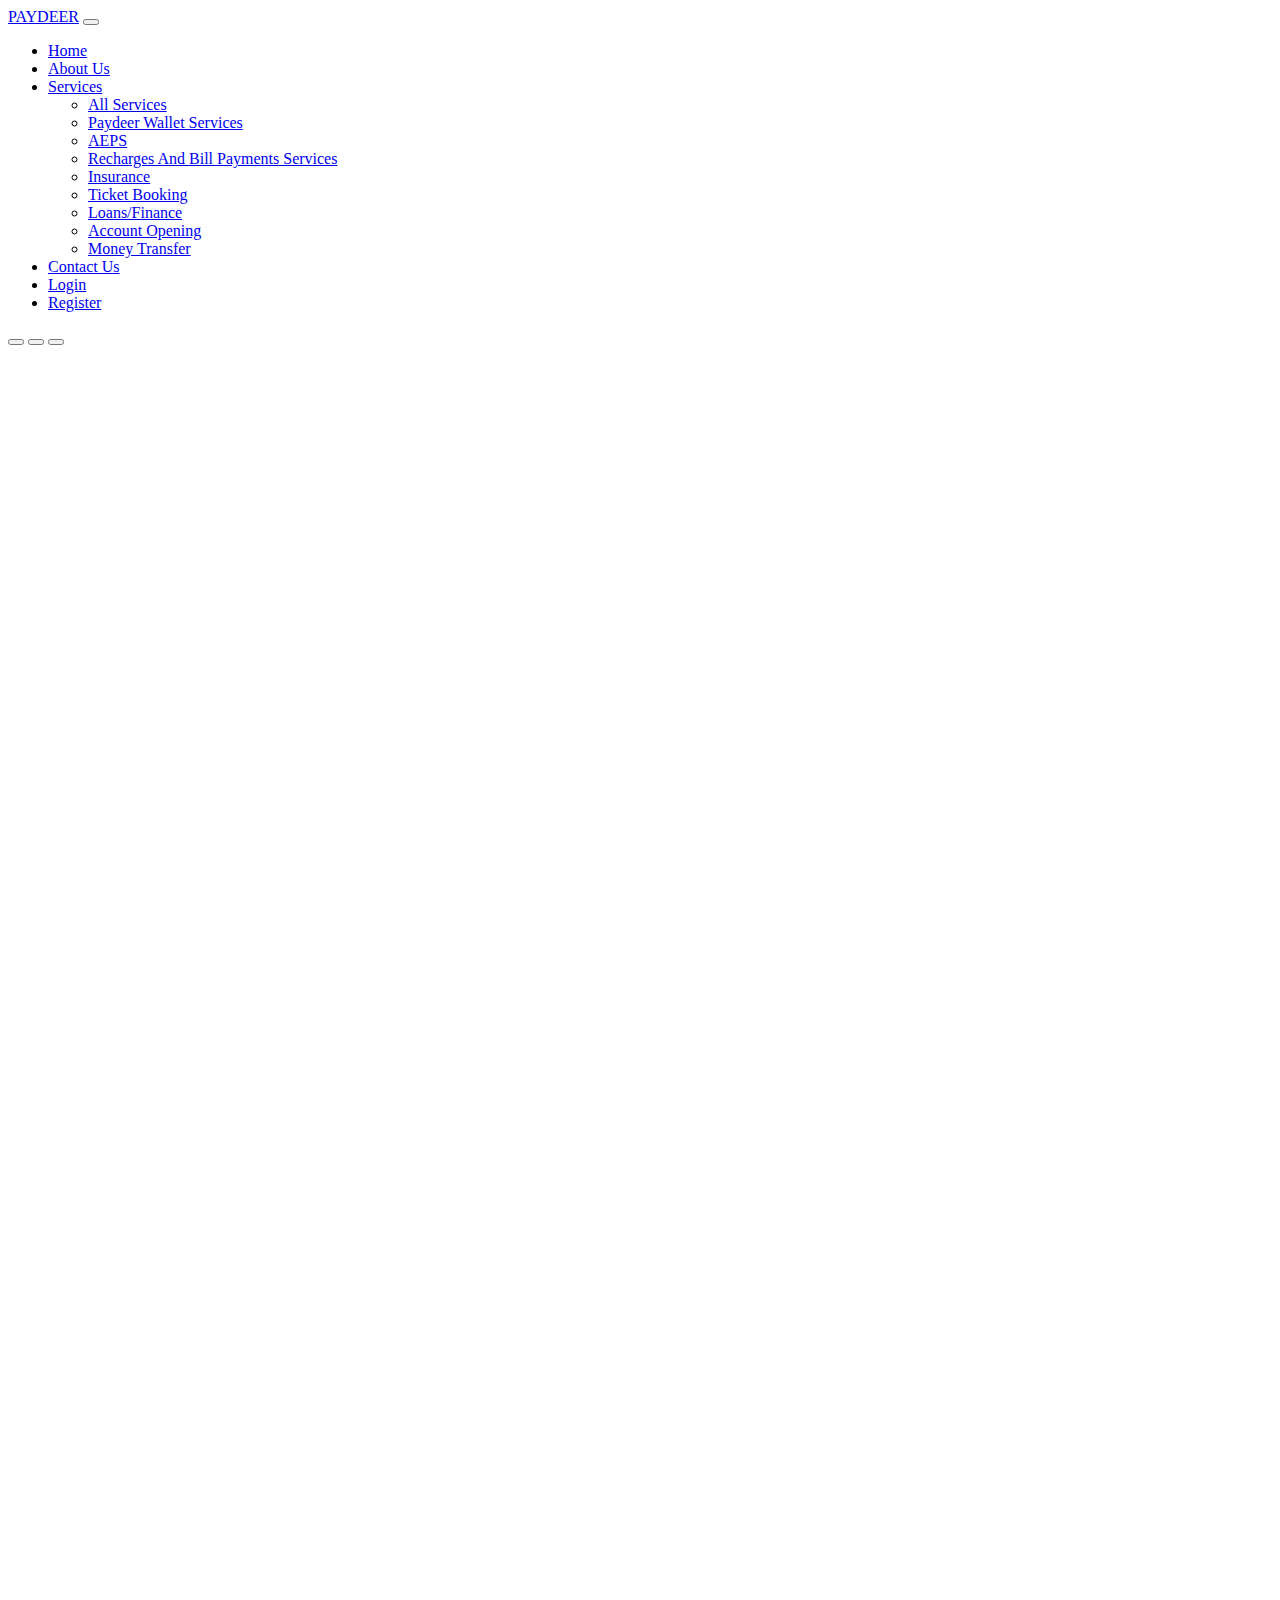
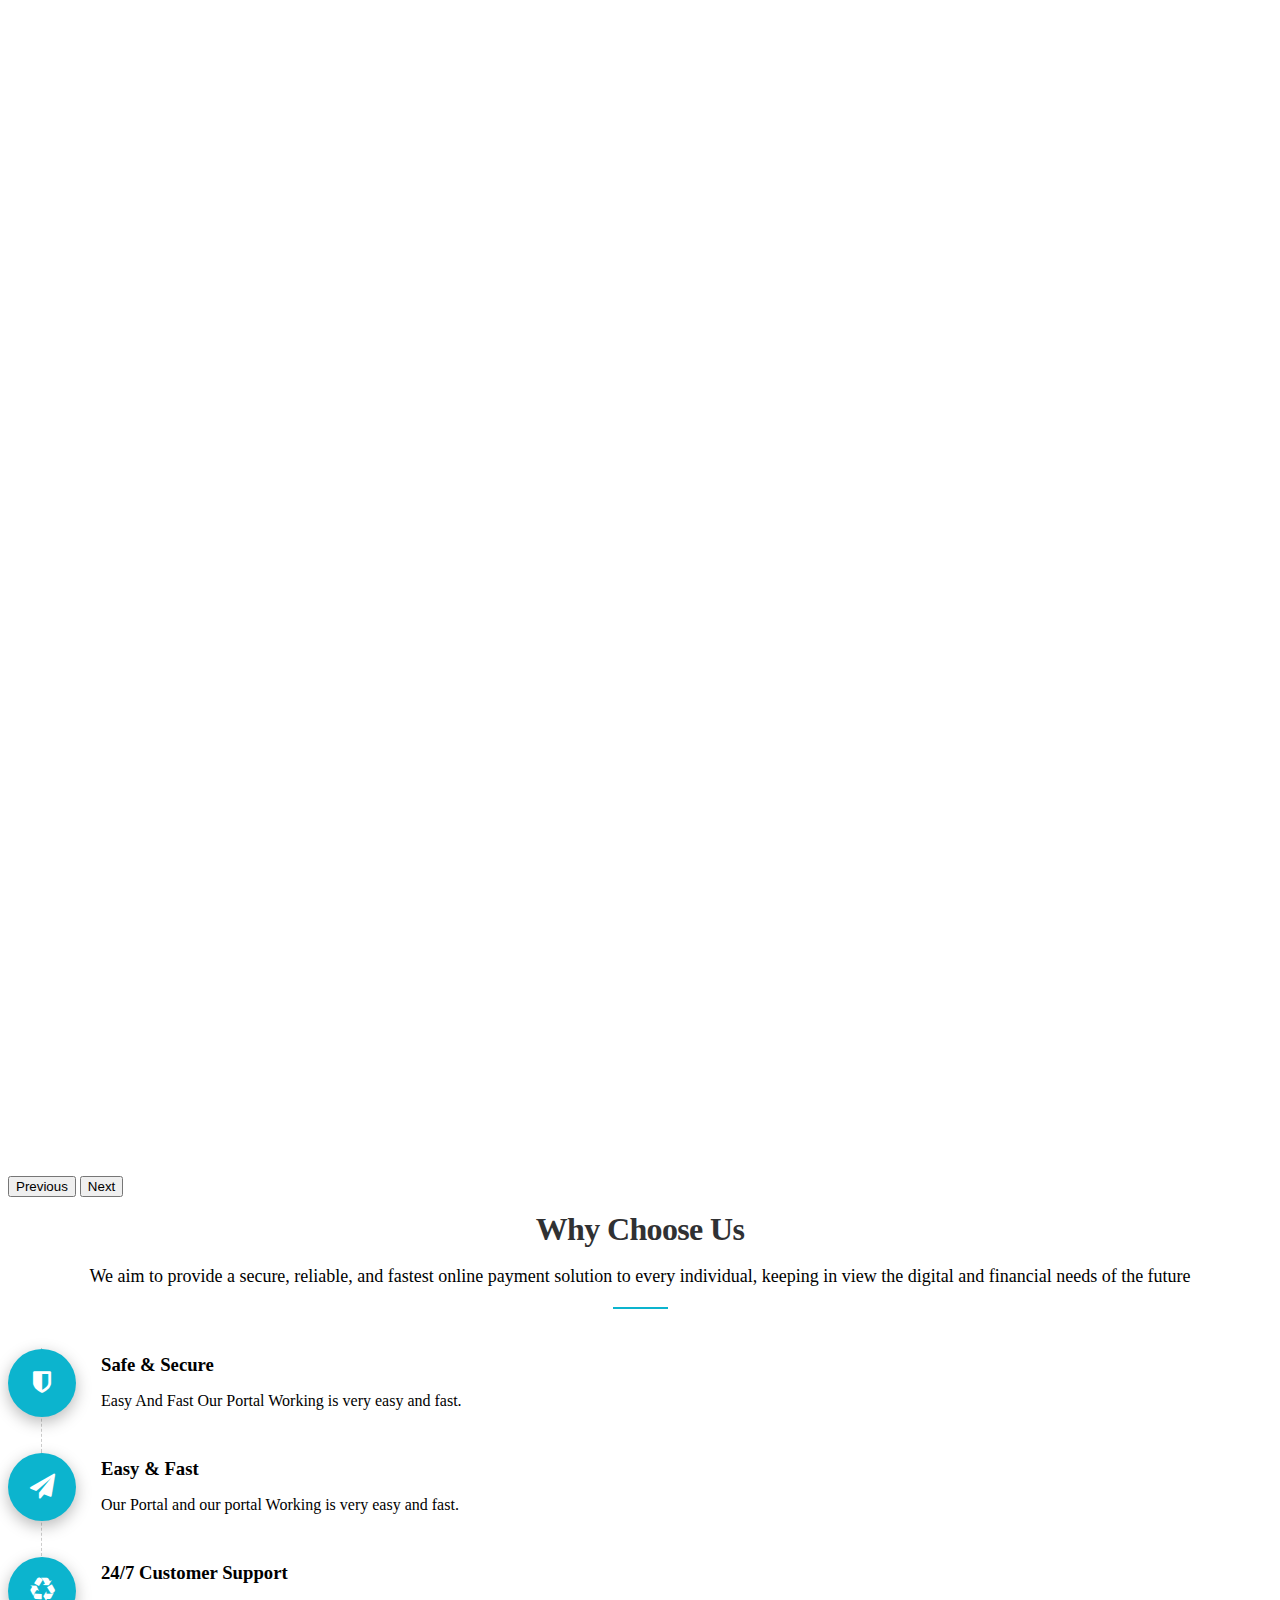
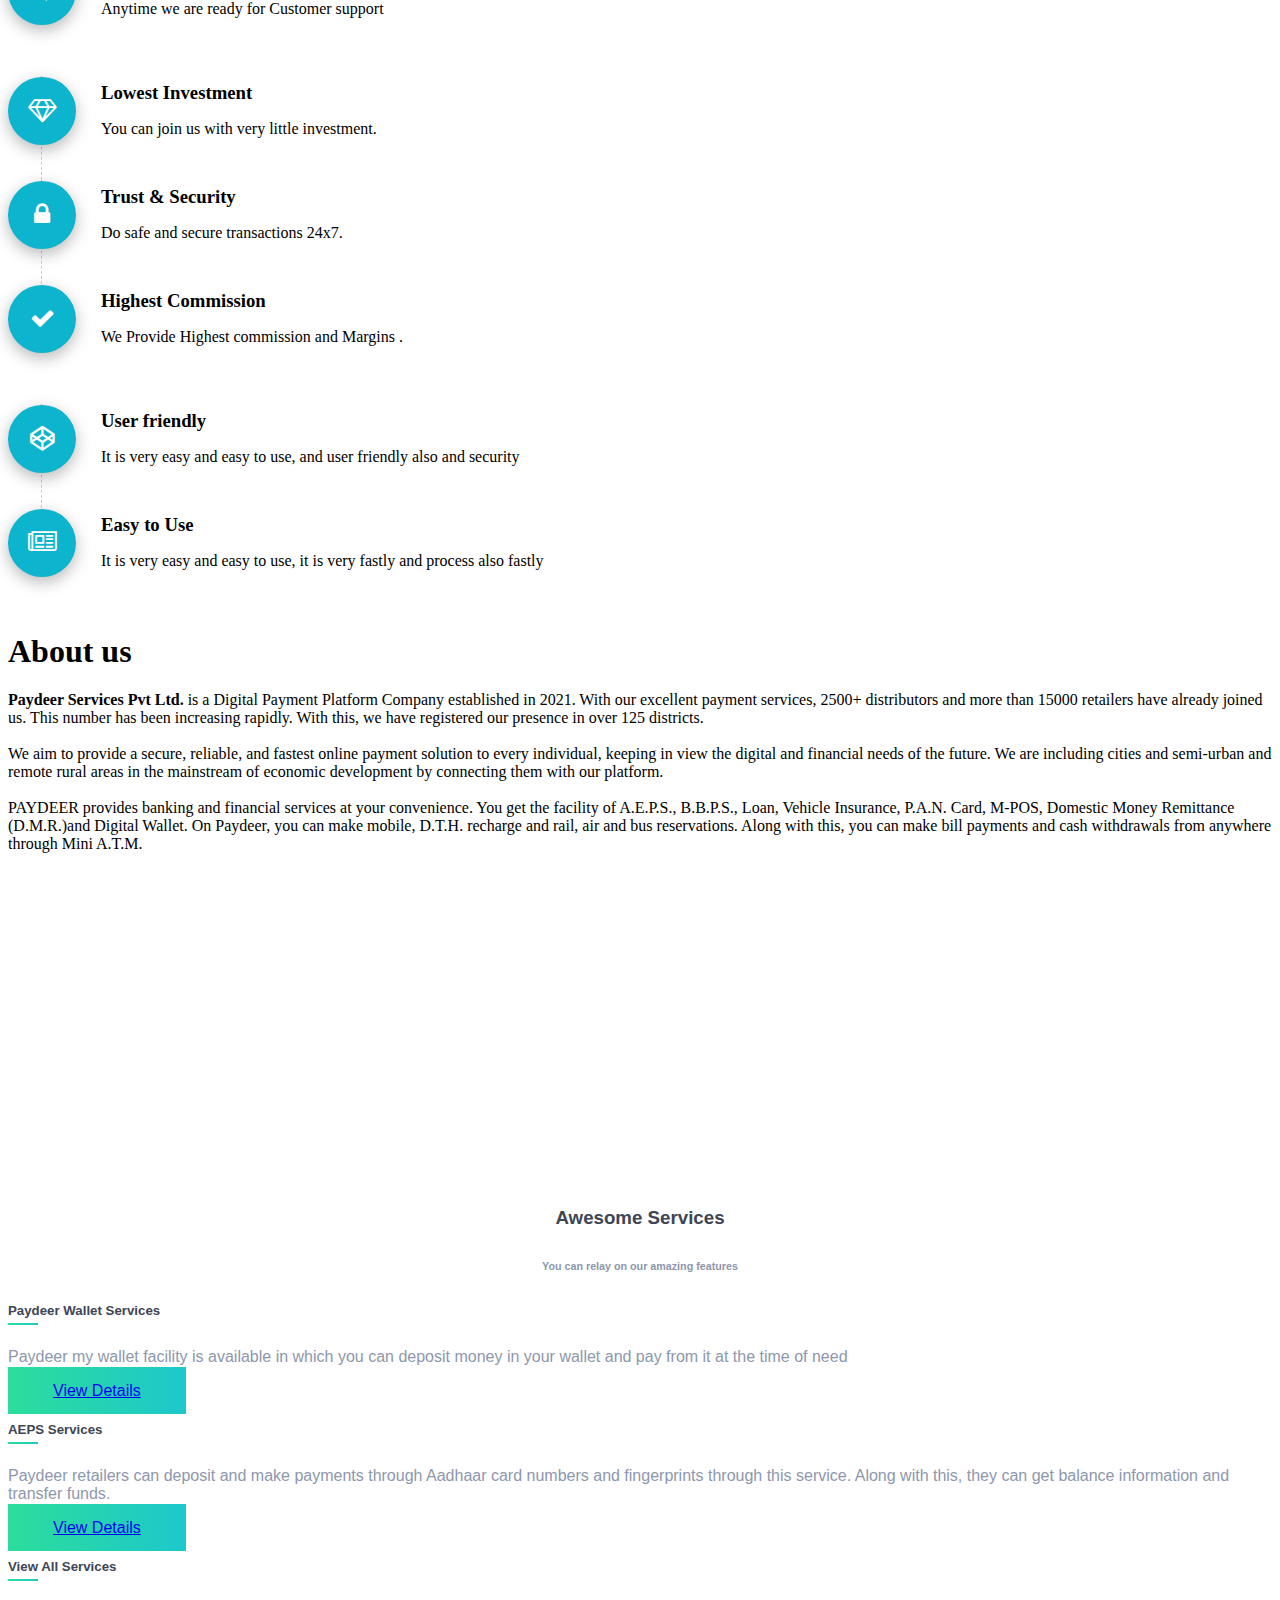
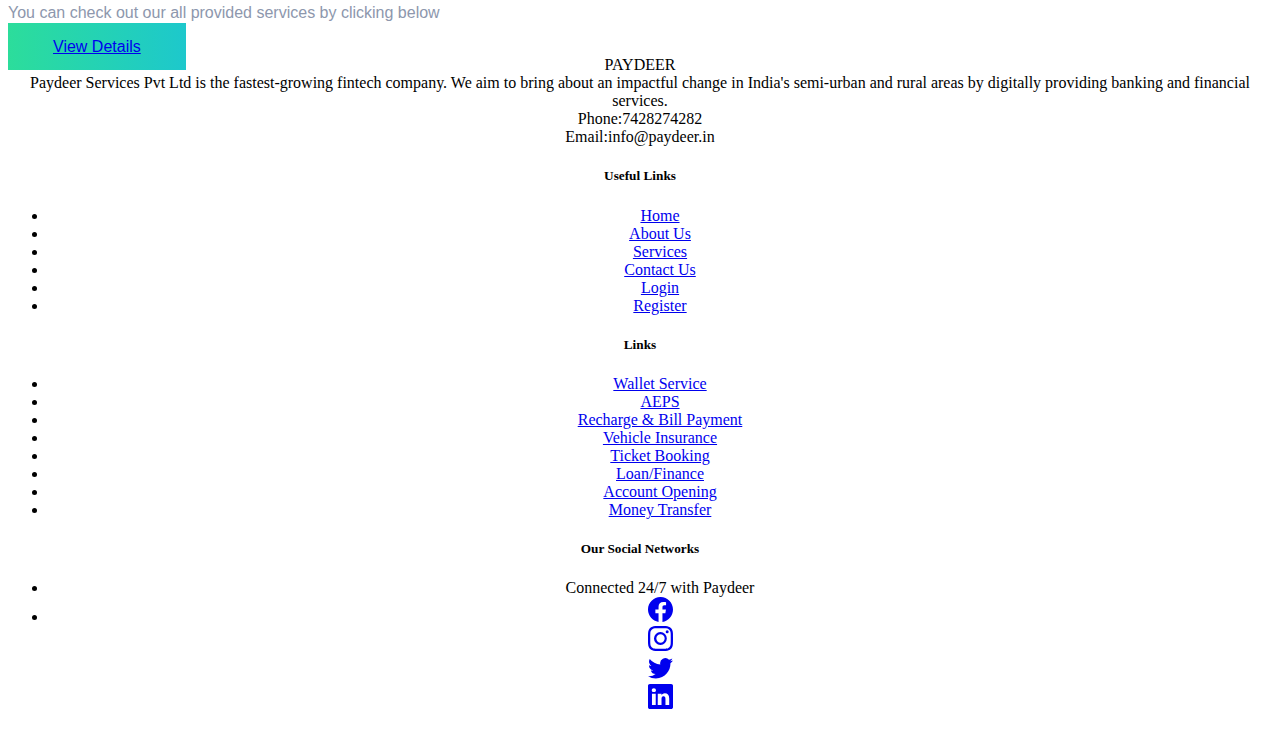
<file: index.html>
<!DOCTYPE html>
<html lang="en">

<head>
    <meta charset="UTF-8">
    <meta name="viewport" content="width=device-width, initial-scale=1.0">
    <title>Home</title>
    <link rel="stylesheet" href="css/style.css">
    <link href="https://cdn.jsdelivr.net/npm/bootstrap@5.3.1/dist/css/bootstrap.min.css" rel="stylesheet"
        integrity="sha384-4bw+/aepP/YC94hEpVNVgiZdgIC5+VKNBQNGCHeKRQN+PtmoHDEXuppvnDJzQIu9" crossorigin="anonymous">
    <script src="https://cdn.jsdelivr.net/npm/bootstrap@5.3.1/dist/js/bootstrap.bundle.min.js"
        integrity="sha384-HwwvtgBNo3bZJJLYd8oVXjrBZt8cqVSpeBNS5n7C8IVInixGAoxmnlMuBnhbgrkm"
        crossorigin="anonymous"></script>
    <link href='https://unpkg.com/boxicons@2.1.4/css/boxicons.min.css' rel='stylesheet'>
    <link rel="stylesheet" href="https://cdn.jsdelivr.net/npm/bootstrap-icons@1.10.5/font/bootstrap-icons.css">
    <link rel="stylesheet" href="css/services.css">
    <link href="https://maxcdn.bootstrapcdn.com/font-awesome/4.3.0/css/font-awesome.min.css" rel="stylesheet">
</head>

<body class="bg-light">

    <!-- NAVBAR START -->
    <nav class="navbar navbar-expand-lg bg-secondary">
        <div class="container-fluid">
            <a class="navbar-brand text-uppercase text-white" href="index.html">PAYDEER</a>
            <button class="navbar-toggler" type="button" data-bs-toggle="collapse"
                data-bs-target="#navbarSupportedContent" aria-controls="navbarSupportedContent" aria-expanded="false"
                aria-label="Toggle navigation">
                <span class="navbar-toggler-icon"></span>
            </button>

            <div class="collapse navbar-collapse" id="navbarSupportedContent">
                <ul class="navbar-nav ms-auto mb-2 mb-lg-0">
                    <li class="nav-item"><a class="text-white nav-link" href="index.html">Home</a></li>
                    <li class="nav-item"><a class="text-white nav-link" href="about-us.html">About Us</a></li>
                    <li class="nav-item dropdown">
                        <a class="nav-link dropdown-toggle text-white" href="#" role="button" data-bs-toggle="dropdown"
                            aria-expanded="false">
                            Services
                        </a>
                        <ul class="dropdown-menu">
                            <li><a class="dropdown-item" href="service.html">All Services</a></li>
                            <li><a class="dropdown-item" href="services/wallet.html">Paydeer Wallet Services</a></li>
                            <li><a class="dropdown-item" href="services/aeps.html">AEPS</a></li>
                            <li><a class="dropdown-item" href="services/recharge.html">Recharges And Bill Payments
                                    Services</a></li>
                            <li><a class="dropdown-item" href="services/insurance.html">Insurance</a></li>
                            <li><a class="dropdown-item" href="services/ticket.html">Ticket Booking</a></li>
                            <li><a class="dropdown-item" href="services/loan.html">Loans/Finance</a></li>
                            <li><a class="dropdown-item" href="services/account.html">Account Opening</a></li>
                            <li><a class="dropdown-item" href="services/transfer.html">Money Transfer</a></li>
                        </ul>
                    </li>
                    <li class="nav-item"><a class="text-white nav-link" href="contact-us.html">Contact Us</a></li>
                    <li class="nav-item"><a class="text-white nav-link" href="login.html">Login</a></li>
                    <li class="nav-item"><a class="text-white nav-link" href="register.html">Register</a></li>
                </ul>
            </div>
        </div>
    </nav>
    <!-- NAVBAR END -->

    <div id="myCarousel" class="carousel slide" data-bs-ride="carousel">
        <div class="carousel-indicators">
            <button type="button" data-bs-target="#myCarousel" data-bs-slide-to="0" class="active" aria-current="true"
                aria-label="Slide 1"></button>
            <button type="button" data-bs-target="#myCarousel" data-bs-slide-to="1" aria-label="Slide 2"></button>
            <button type="button" data-bs-target="#myCarousel" data-bs-slide-to="2" aria-label="Slide 3"></button>
        </div>
        <div class="carousel-inner">
            <div class="carousel-item active slide-1"></div>
            <div class="carousel-item slide-2"></div>
            <div class="carousel-item slide-3"></div>
        </div>
        <button class="carousel-control-prev" type="button" data-bs-target="#myCarousel" data-bs-slide="prev">
            <span class="carousel-control-prev-icon" aria-hidden="true"></span>
            <span class="visually-hidden">Previous</span>
        </button>
        <button class="carousel-control-next" type="button" data-bs-target="#myCarousel" data-bs-slide="next">
            <span class="carousel-control-next-icon" aria-hidden="true"></span>
            <span class="visually-hidden">Next</span>
        </button>
    </div>


    <section class="section-big main-color mt-5">
        <div class="container">
            <div class="row">
                <div class="col-md-12 pb-20 text-center">
                    <h2 class="section-title mb-10">Why Choose Us</h2>
                    <p class="section-sub-title">We aim to provide a secure, reliable, and fastest online payment
                        solution to every individual, keeping in view the digital and financial needs of the future
                    </p>
                    <div class="exp-separator center-separator">
                        <div class="exp-separator-inner">
                        </div>
                    </div>
                </div>
            </div>
            <div class="row">
                <div class="col-md-4">
                    <ul class="i-list medium">
                        <li class="i-list-item">
                            <div class="icon"> <i class="fa fa-shield"></i> </div>
                            <div class="icon-content">
                                <h3 class="title">Safe &amp; Secure</h3>
                                <p class="sub-title">
                                    Easy And Fast Our Portal Working is very easy and fast.
                                </p>
                            </div>
                            <div class="iconlist-timeline"></div>
                        </li>
                        <li class="i-list-item">
                            <div class="icon"> <i class="fa fa-paper-plane"></i> </div>
                            <div class="icon-content">
                                <h3 class="title">Easy &amp; Fast</h3>
                                <p>
                                    Our Portal and our portal Working is very easy and fast.
                                </p>
                            </div>
                            <div class="iconlist-timeline"></div>
                        </li>
                        <li class="i-list-item">
                            <div class="icon"><i class="fa fa-solid fa-recycle"></i></div>
                            <div class="icon-content">
                                <h3 class="title">24/7 Customer Support</h3>
                                <p>
                                    Anytime we are ready for Customer support
                                </p>
                            </div>
                        </li>
                    </ul>
                </div>
                <div class="col-md-4">
                    <ul class="i-list medium">
                        <li class="i-list-item">
                            <div class="icon"> <i class="fa fa-diamond"></i> </div>
                            <div class="icon-content">
                                <h3 class="title">Lowest Investment</h3>
                                <p class="sub-title">
                                    You can join us with very little investment.
                                </p>
                            </div>
                            <div class="iconlist-timeline"></div>
                        </li>
                        <li class="i-list-item">
                            <div class="icon"> <i class="fa fa-lock"></i> </div>
                            <div class="icon-content">
                                <h3 class="title">Trust &amp; Security</h3>
                                <p>
                                    Do safe and secure transactions 24x7.
                                </p>
                            </div>
                            <div class="iconlist-timeline"></div>
                        </li>
                        <li class="i-list-item">
                            <div class="icon"> <i class="fa fa-check"></i> </div>
                            <div class="icon-content">
                                <h3 class="title">Highest Commission</h3>
                                <p>
                                    We Provide Highest commission and Margins .
                                </p>
                            </div>
                        </li>
                    </ul>
                </div>
                <div class="col-md-4">
                    <ul class="i-list medium">
                        <li class="i-list-item">
                            <div class="icon"> <i class="fa fa-codepen"></i> </div>
                            <div class="icon-content">
                                <h3 class="title">User friendly</h3>
                                <p class="sub-title">
                                    It is very easy and easy to use, and user friendly also and security
                                </p>
                            </div>
                            <div class="iconlist-timeline"></div>
                        </li>
                        <li class="i-list-item">
                            <div class="icon"> <i class="fa fa-newspaper-o"></i> </div>
                            <div class="icon-content">
                                <h3 class="title">Easy to Use</h3>
                                <p>
                                    It is very easy and easy to use, it is very fastly and process also fastly
                                </p>
                            </div>
                        </li>
                    </ul>
                </div>
            </div>
        </div>
    </section>

    <div>
        <div class="container py-5">
            <div class="row h-100 align-items-center">
                <div class="col-lg-6 col-md-12">
                    <h1 class="display-4">About us</h1>
                    <p>
                        <span style="font-weight:700;">Paydeer Services Pvt Ltd.</span> is a Digital Payment
                        Platform Company established in 2021. With our excellent payment services, 2500+
                        distributors and more than 15000 retailers have already joined us. This number has been
                        increasing rapidly. With this, we have registered our presence in over 125
                        districts.<br><br>
                        We aim to provide a secure, reliable, and fastest online payment solution to every
                        individual, keeping in view the digital and financial needs of the future. We are including
                        cities and semi-urban and remote rural areas in the mainstream of economic development by
                        connecting them with our platform.<br><br>
                        PAYDEER provides banking and financial services at your convenience. You get the facility of
                        A.E.P.S., B.B.P.S., Loan, Vehicle Insurance, P.A.N. Card, M-POS, Domestic Money Remittance
                        (D.M.R.)and Digital Wallet. On Paydeer, you can make mobile, D.T.H. recharge and rail, air
                        and bus reservations. Along with this, you can make bill payments and cash withdrawals from
                        anywhere through Mini A.T.M.
                    </p>
                </div>
                <div class="col-lg-6 col-md-12">
                    <iframe class="container-fluid" height="315" src="https://www.youtube.com/embed/RS2-Aspd4jY"
                        title="YouTube video player" frameborder="0"
                        allow="accelerometer; autoplay; clipboard-write; encrypted-media; gyroscope; picture-in-picture; web-share"
                        allowfullscreen></iframe>
                </div>
            </div>
        </div>
    </div>

    <section>
        <div class="py-5 service-36 bg-light wrap-service36-box">
            <div class="container">
                <div class="row justify-content-center ">
                    <div class="col-md-7 text-center">
                        <h3 class="my-3 text-uppercase">Awesome Services</h3>
                        <h6 class="subtitle font-weight-light">You can relay on our amazing features</h6>
                    </div>
                </div>
                <div class="row">
                    <div class="col-lg-">
                        <div class="row c-height">
                            <div class="col-md-4 mt-4">
                                <div style="height: 55%;">
                                    <h5 class="text-uppercase my-3 stick-bottom">Paydeer Wallet Services
                                        <span class="bg-success-gradiant"></span>
                                    </h5>
                                    <p>Paydeer my wallet facility is available in which you can deposit money in your
                                        wallet
                                        and
                                        pay from it at the time of need</p>
                                </div>
                                <a href="services/wallet.html"
                                    class="btn btn-success-gradiant mt-3 text-white border-0 btn-md"><span>View
                                        Details</span></a>
                            </div>
                            <div class="col-md-4 ml-auto mt-4">
                                <div style="height: 55%;">
                                    <h5 class="text-uppercase my-3 stick-bottom">AEPS Services<span
                                            class="bg-success-gradiant"></span>
                                    </h5>
                                    <p>Paydeer retailers can deposit and make payments through Aadhaar card numbers and
                                        fingerprints through this service. Along with this, they can get balance
                                        information
                                        and
                                        transfer funds.</p>
                                </div>
                                <a href="/services/aeps.html"
                                    class="btn btn-success-gradiant mt-3 text-white border-0 btn-md"><span>View
                                        Details</span></a>
                            </div>
                            <div class="col-md-4 ml-auto mt-4">
                                <div style="height: 55%;">
                                    <h5 class="text-uppercase my-3 stick-bottom">View All Services<span
                                            class="bg-success-gradiant"></span>
                                    </h5>
                                    <p>You can check out our all provided services by clicking below</p>
                                </div>
                                <a href="service.html"
                                    class="btn btn-success-gradiant mt-3 text-white border-0 btn-md"><span>View
                                        Details</span></a>
                            </div>
                        </div>
                    </div>
                </div>
            </div>
        </div>
    </section>
    

    <!-- FOOTER START -->
    <footer class="bg-secondary text-white text-center p-4">
        <div class="container p-4">
            <section class="">
                <div class="row">
                    <div class="col-lg-3 col-md-6 mb-4 mb-md-0">
                        <div class="text-uppercase text-warning h3">PAYDEER</div>
                        Paydeer Services Pvt Ltd is the fastest-growing fintech company. We aim to bring about an
                        impactful change in India's semi-urban and rural areas by digitally providing banking and
                        financial services.
                        <br>Phone:7428274282 <br> Email:info@paydeer.in
                    </div>
                    <div class="col-lg-3 col-md-6 mb-4 mb-md-0">
                        <h5 class="text-uppercase text-warning">Useful Links</h5>

                        <ul class="list-unstyled mb-0">
                            <li class="p-1">
                                <a href="index.html" class="text-white text-decoration-none">Home</a>
                            </li>
                            <li class="p-1">
                                <a href="about-us.html" class="text-white text-decoration-none">About Us</a>
                            </li>
                            <li class="p-1">
                                <a href="service.html" class="text-white text-decoration-none">Services</a>
                            </li>
                            <li class="p-1">
                                <a href="contact-us.html" class="text-white text-decoration-none">Contact Us</a>
                            </li>
                            <li class="p-1">
                                <a href="login.html" class="text-white text-decoration-none">Login</a>
                            </li>
                            <li class="p-1">
                                <a href="register.html" class="text-white text-decoration-none">Register</a>
                            </li>
                        </ul>
                    </div>
                    <div class="col-lg-3 col-md-6 mb-4 mb-md-0  ">
                        <h5 class="text-uppercase  text-warning">Links</h5>

                        <ul class="list-unstyled mb-0">
                            <li><a href="services/wallet.html" class="text-decoration-none text-white">Wallet
                                    Service</a></li>
                            <li><a href="services/aeps.html" class="text-decoration-none text-white">AEPS</a></li>
                            <li><a href="services/recharge.html" class="text-decoration-none text-white">Recharge & Bill
                                    Payment</a></li>
                            <li><a href="services/insurance.html" class="text-decoration-none text-white">Vehicle
                                    Insurance</a></li>
                            <li><a href="services/ticket.html" class="text-decoration-none text-white">Ticket
                                    Booking</a></li>
                            <li><a href="services/loan.html" class="text-decoration-none text-white">Loan/Finance</a>
                            </li>
                            <li><a href="services/account.html" class="text-decoration-none text-white">Account
                                    Opening</a></li>
                            <li><a href="services/transfer.html" class="text-decoration-none text-white">Money
                                    Transfer</a></li>
                        </ul>
                    </div>
                    <div class="col-lg-3 col-md-6 mb-4 mb-md-0">
                        <h5 class="text-uppercase text-warning">Our Social Networks</h5>
                        <ul class="list-unstyled mb-0">
                            <li>Connected 24/7 with Paydeer</li>
                            <li>
                                <div class="row mt-4">
                                    <div class="col">
                                        <a href="https://facebook.com/devpurashalin/" target="_blank"
                                            class="bg-light p-1 pb-2">
                                            <svg xmlns="http://www.w3.org/2000/svg" width="25" height="25"
                                                fill="currentColor" class="bi bi-facebook" viewBox="0 0 16 16">
                                                <path
                                                    d="M16 8.049c0-4.446-3.582-8.05-8-8.05C3.58 0-.002 3.603-.002 8.05c0 4.017 2.926 7.347 6.75 7.951v-5.625h-2.03V8.05H6.75V6.275c0-2.017 1.195-3.131 3.022-3.131.876 0 1.791.157 1.791.157v1.98h-1.009c-.993 0-1.303.621-1.303 1.258v1.51h2.218l-.354 2.326H9.25V16c3.824-.604 6.75-3.934 6.75-7.951z" />
                                            </svg></a>
                                    </div>
                                    <div class="col">
                                        <a href="https://instagram.com/devpurashalin/" target="_blank"
                                            class="bg-light p-1 pb-2">
                                            <svg xmlns="http://www.w3.org/2000/svg" width="25" height="25"
                                                fill="currentColor" class="bi bi-instagram" viewBox="0 0 16 16">
                                                <path
                                                    d="M8 0C5.829 0 5.556.01 4.703.048 3.85.088 3.269.222 2.76.42a3.917 3.917 0 0 0-1.417.923A3.927 3.927 0 0 0 .42 2.76C.222 3.268.087 3.85.048 4.7.01 5.555 0 5.827 0 8.001c0 2.172.01 2.444.048 3.297.04.852.174 1.433.372 1.942.205.526.478.972.923 1.417.444.445.89.719 1.416.923.51.198 1.09.333 1.942.372C5.555 15.99 5.827 16 8 16s2.444-.01 3.298-.048c.851-.04 1.434-.174 1.943-.372a3.916 3.916 0 0 0 1.416-.923c.445-.445.718-.891.923-1.417.197-.509.332-1.09.372-1.942C15.99 10.445 16 10.173 16 8s-.01-2.445-.048-3.299c-.04-.851-.175-1.433-.372-1.941a3.926 3.926 0 0 0-.923-1.417A3.911 3.911 0 0 0 13.24.42c-.51-.198-1.092-.333-1.943-.372C10.443.01 10.172 0 7.998 0h.003zm-.717 1.442h.718c2.136 0 2.389.007 3.232.046.78.035 1.204.166 1.486.275.373.145.64.319.92.599.28.28.453.546.598.92.11.281.24.705.275 1.485.039.843.047 1.096.047 3.231s-.008 2.389-.047 3.232c-.035.78-.166 1.203-.275 1.485a2.47 2.47 0 0 1-.599.919c-.28.28-.546.453-.92.598-.28.11-.704.24-1.485.276-.843.038-1.096.047-3.232.047s-2.39-.009-3.233-.047c-.78-.036-1.203-.166-1.485-.276a2.478 2.478 0 0 1-.92-.598 2.48 2.48 0 0 1-.6-.92c-.109-.281-.24-.705-.275-1.485-.038-.843-.046-1.096-.046-3.233 0-2.136.008-2.388.046-3.231.036-.78.166-1.204.276-1.486.145-.373.319-.64.599-.92.28-.28.546-.453.92-.598.282-.11.705-.24 1.485-.276.738-.034 1.024-.044 2.515-.045v.002zm4.988 1.328a.96.96 0 1 0 0 1.92.96.96 0 0 0 0-1.92zm-4.27 1.122a4.109 4.109 0 1 0 0 8.217 4.109 4.109 0 0 0 0-8.217zm0 1.441a2.667 2.667 0 1 1 0 5.334 2.667 2.667 0 0 1 0-5.334z" />
                                            </svg>
                                        </a>
                                    </div>
                                    <div class="col">
                                        <a href="https://twitter.com/devpurashalin/" target="_blank"
                                            class="bg-light p-1 pb-2">
                                            <svg xmlns="http://www.w3.org/2000/svg" width="25" height="25"
                                                fill="currentColor" class="bi bi-twitter" viewBox="0 0 16 16">
                                                <path
                                                    d="M5.026 15c6.038 0 9.341-5.003 9.341-9.334 0-.14 0-.282-.006-.422A6.685 6.685 0 0 0 16 3.542a6.658 6.658 0 0 1-1.889.518 3.301 3.301 0 0 0 1.447-1.817 6.533 6.533 0 0 1-2.087.793A3.286 3.286 0 0 0 7.875 6.03a9.325 9.325 0 0 1-6.767-3.429 3.289 3.289 0 0 0 1.018 4.382A3.323 3.323 0 0 1 .64 6.575v.045a3.288 3.288 0 0 0 2.632 3.218 3.203 3.203 0 0 1-.865.115 3.23 3.23 0 0 1-.614-.057 3.283 3.283 0 0 0 3.067 2.277A6.588 6.588 0 0 1 .78 13.58a6.32 6.32 0 0 1-.78-.045A9.344 9.344 0 0 0 5.026 15z" />
                                            </svg>
                                        </a>
                                    </div>
                                    <div class="col">
                                        <a href="https://linkedin.com/in/devpurashalin/" target="_blank"
                                            class="bg-light p-1 pb-2">
                                            <svg xmlns="http://www.w3.org/2000/svg" width="25" height="25"
                                                fill="currentColor" class="bi bi-linkedin" viewBox="0 0 16 16">
                                                <path
                                                    d="M0 1.146C0 .513.526 0 1.175 0h13.65C15.474 0 16 .513 16 1.146v13.708c0 .633-.526 1.146-1.175 1.146H1.175C.526 16 0 15.487 0 14.854V1.146zm4.943 12.248V6.169H2.542v7.225h2.401zm-1.2-8.212c.837 0 1.358-.554 1.358-1.248-.015-.709-.52-1.248-1.342-1.248-.822 0-1.359.54-1.359 1.248 0 .694.521 1.248 1.327 1.248h.016zm4.908 8.212V9.359c0-.216.016-.432.08-.586.173-.431.568-.878 1.232-.878.869 0 1.216.662 1.216 1.634v3.865h2.401V9.25c0-2.22-1.184-3.252-2.764-3.252-1.274 0-1.845.7-2.165 1.193v.025h-.016a5.54 5.54 0 0 1 .016-.025V6.169h-2.4c.03.678 0 7.225 0 7.225h2.4z" />
                                            </svg>
                                        </a>
                                    </div>
                                </div>
                            </li>
                        </ul>
                    </div>
                </div>
            </section>
        </div>
    </footer>
    <!-- FOOTER END -->

</body>

</html>
</file>
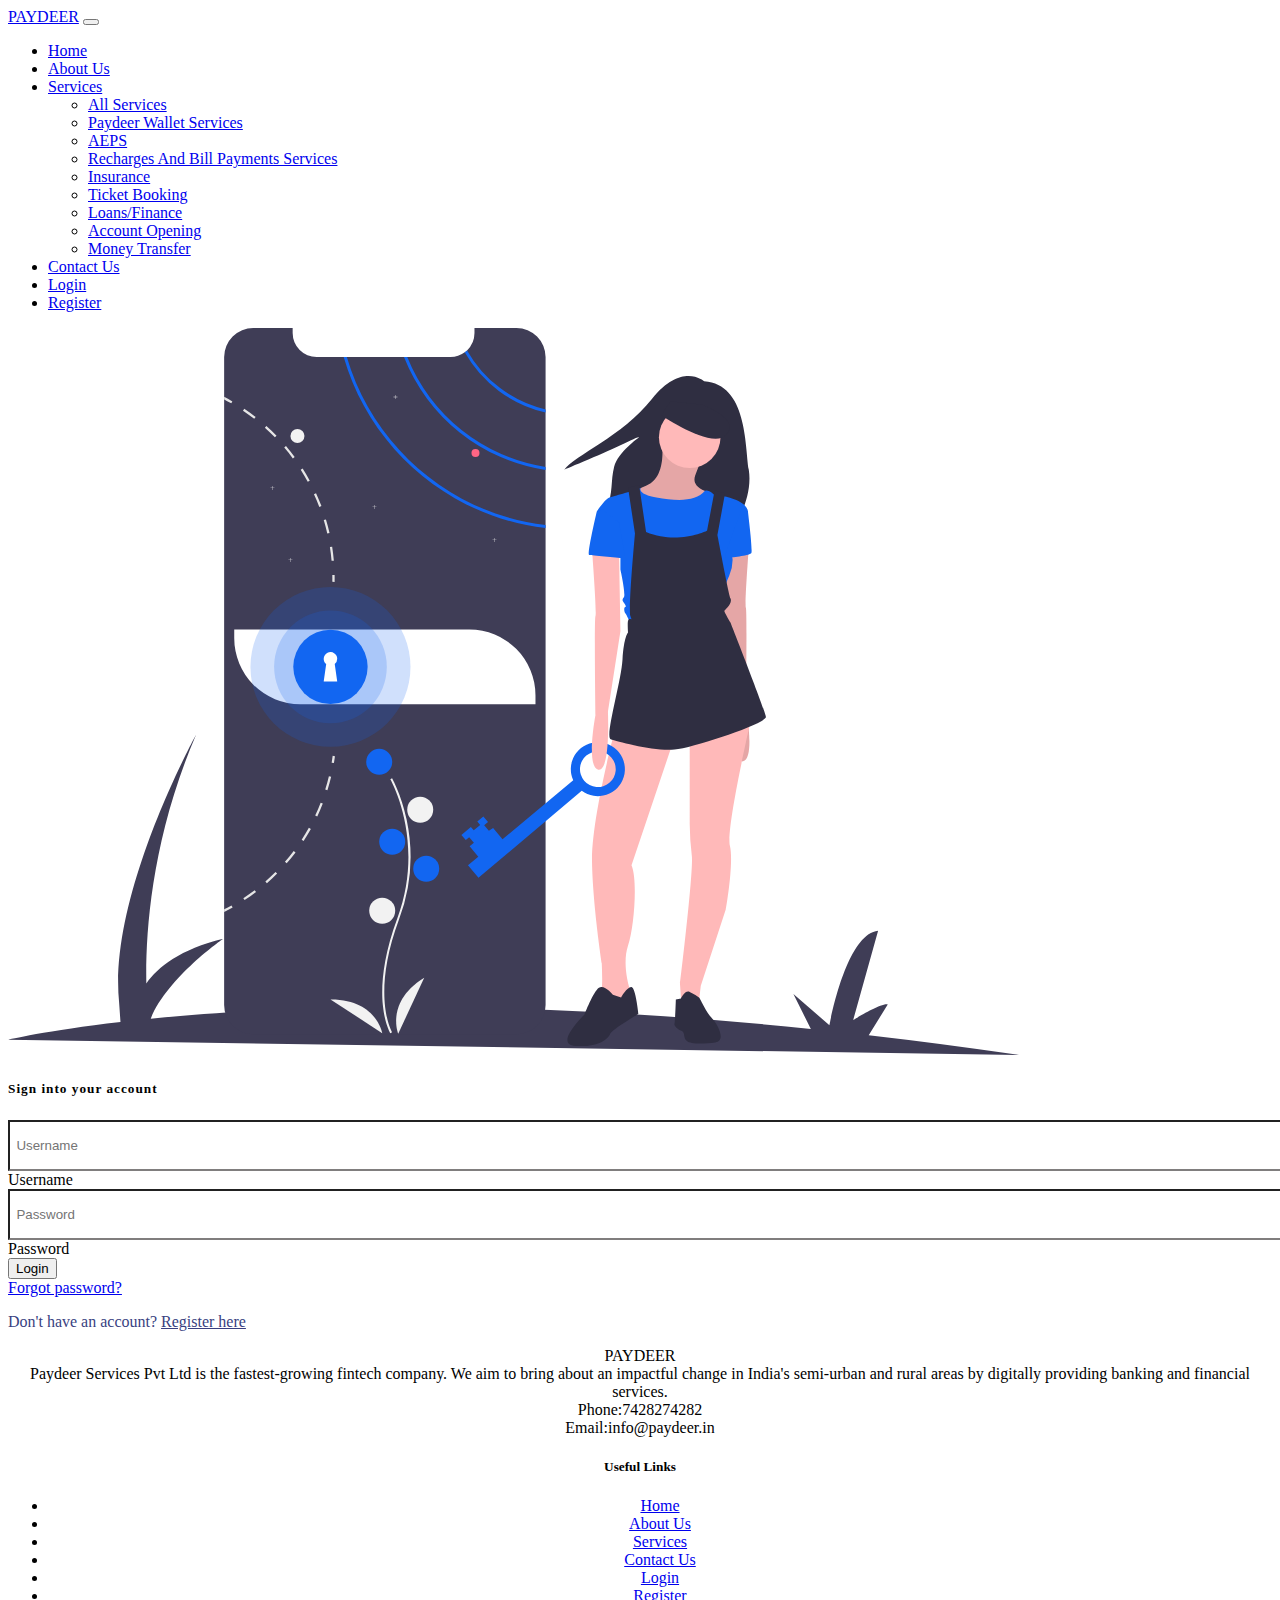
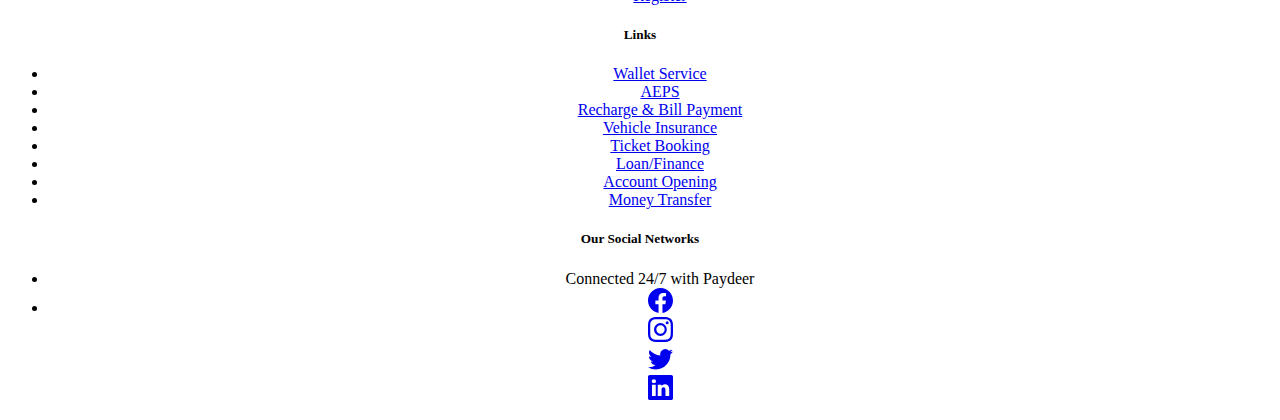
<file: login.html>
<!DOCTYPE html>
<html lang="en">

<head>
    <meta charset="UTF-8">
    <meta name="viewport" content="width=device-width, initial-scale=1.0">
    <title>Login</title>
    <link href="https://cdn.jsdelivr.net/npm/bootstrap@5.3.1/dist/css/bootstrap.min.css" rel="stylesheet"
        integrity="sha384-4bw+/aepP/YC94hEpVNVgiZdgIC5+VKNBQNGCHeKRQN+PtmoHDEXuppvnDJzQIu9" crossorigin="anonymous">
    <script src="https://cdn.jsdelivr.net/npm/bootstrap@5.3.1/dist/js/bootstrap.bundle.min.js"
        integrity="sha384-HwwvtgBNo3bZJJLYd8oVXjrBZt8cqVSpeBNS5n7C8IVInixGAoxmnlMuBnhbgrkm"
        crossorigin="anonymous"></script>
    <link rel="stylesheet" href="css/style.css">
    <link rel="stylesheet" href="css/contact.css">

</head>

<body class="bg-light">

    <!-- NAVBAR START -->
    <nav class="navbar navbar-expand-lg bg-secondary">
        <div class="container-fluid">
            <a class="navbar-brand text-uppercase text-white" href="index.html">PAYDEER</a>
            <button class="navbar-toggler" type="button" data-bs-toggle="collapse"
                data-bs-target="#navbarSupportedContent" aria-controls="navbarSupportedContent" aria-expanded="false"
                aria-label="Toggle navigation">
                <span class="navbar-toggler-icon"></span>
            </button>

            <div class="collapse navbar-collapse" id="navbarSupportedContent">
                <ul class="navbar-nav ms-auto mb-2 mb-lg-0">
                    <li class="nav-item"><a class="text-white nav-link" href="index.html">Home</a></li>
                    <li class="nav-item"><a class="text-white nav-link" href="about-us.html">About Us</a></li>
                    <li class="nav-item dropdown">
                        <a class="nav-link dropdown-toggle text-white" href="#" role="button" data-bs-toggle="dropdown"
                            aria-expanded="false">
                            Services
                        </a>
                        <ul class="dropdown-menu">
                            <li><a class="dropdown-item" href="service.html">All Services</a></li>
                            <li><a class="dropdown-item" href="services/wallet.html">Paydeer Wallet Services</a></li>
                            <li><a class="dropdown-item" href="services/aeps.html">AEPS</a></li>
                            <li><a class="dropdown-item" href="services/recharge.html">Recharges And Bill Payments
                                    Services</a></li>
                            <li><a class="dropdown-item" href="services/insurance.html">Insurance</a></li>
                            <li><a class="dropdown-item" href="services/ticket.html">Ticket Booking</a></li>
                            <li><a class="dropdown-item" href="services/loan.html">Loans/Finance</a></li>
                            <li><a class="dropdown-item" href="services/account.html">Account Opening</a></li>
                            <li><a class="dropdown-item" href="services/transfer.html">Money Transfer</a></li>
                        </ul>
                    </li>
                    <li class="nav-item"><a class="text-white nav-link" href="contact-us.html">Contact Us</a></li>
                    <li class="nav-item"><a class="text-white nav-link" href="login.html">Login</a></li>
                    <li class="nav-item"><a class="text-white nav-link" href="register.html">Register</a></li>
                </ul>
            </div>
        </div>
    </nav>
    <!-- NAVBAR END -->

    <section class="bg-light">
        <div class="container py-5 h-100">
            <div class="row d-flex justify-content-center align-items-center h-100">
                <div class="col col-xl-10">
                    <div class="card" style="border-radius: 1rem;">
                        <div class="row g-0 bg-light">
                            <div class="col-md-6 col-lg-5 d-md-block">
                                <img src="images/login.svg" alt="login form" class="img-fluid mt-5 pt-5"
                                    style="border-radius: 1rem 0 0 1rem;" />
                            </div>
                            <div class="col col-md-6 col-lg-7 d-flex align-items-center">
                                <div class="card-body p-4 p-lg-5 text-black">

                                    <form action="submit.html">
                                        <h5 class="fw-normal mb-3 pb-3" style="letter-spacing: 1px;">Sign into your
                                            account</h5>

                                        <div class="form-outline mb-4">
                                            <input type="text" class="form-control form-control-lg" placeholder="username" required />
                                            <label class="form-label" for="form2Example17">Username</label>
                                        </div>

                                        <div class="form-outline mb-4">
                                            <input type="password" class="form-control form-control-lg" placeholder="password" required />
                                            <label class="form-label" for="form2Example27">Password</label>
                                        </div>

                                        <div class="pt-1 mb-4">
                                            <button class="btn btn-dark btn-lg btn-block" type="submit">Login</button>
                                        </div>

                                        <a class="small text-muted" href="contact-us.html">Forgot password?</a>
                                        <p class="mb-5 pb-lg-2" style="color: #393f81;">Don't have an account? <a
                                                href="register.html" style="color: #393f81;">Register here</a></p>
                                    </form>

                                </div>
                            </div>
                        </div>
                    </div>
                </div>
            </div>
        </div>
    </section>

    <!-- FOOTER START -->
    <footer class="bg-secondary text-white text-center p-4">
        <div class="container p-4">
            <section class="">
                <div class="row">
                    <div class="col-lg-3 col-md-6 mb-4 mb-md-0">
                        <div class="text-uppercase text-warning h3">PAYDEER</div>
                        Paydeer Services Pvt Ltd is the fastest-growing fintech company. We aim to bring about an
                        impactful change in India's semi-urban and rural areas by digitally providing banking and
                        financial services.
                        <br>Phone:7428274282 <br> Email:info@paydeer.in
                    </div>
                    <div class="col-lg-3 col-md-6 mb-4 mb-md-0">
                        <h5 class="text-uppercase text-warning">Useful Links</h5>

                        <ul class="list-unstyled mb-0">
                            <li class="p-1">
                                <a href="index.html" class="text-white text-decoration-none">Home</a>
                            </li>
                            <li class="p-1">
                                <a href="about-us.html" class="text-white text-decoration-none">About Us</a>
                            </li>
                            <li class="p-1">
                                <a href="service.html" class="text-white text-decoration-none">Services</a>
                            </li>
                            <li class="p-1">
                                <a href="contact-us.html" class="text-white text-decoration-none">Contact Us</a>
                            </li>
                            <li class="p-1">
                                <a href="login.html" class="text-white text-decoration-none">Login</a>
                            </li>
                            <li class="p-1">
                                <a href="register.html" class="text-white text-decoration-none">Register</a>
                            </li>
                        </ul>
                    </div>
                    <div class="col-lg-3 col-md-6 mb-4 mb-md-0  ">
                        <h5 class="text-uppercase  text-warning">Links</h5>

                        <ul class="list-unstyled mb-0">
                            <li><a href="services/wallet.html" class="text-decoration-none text-white">Wallet
                                    Service</a></li>
                            <li><a href="services/aeps.html" class="text-decoration-none text-white">AEPS</a></li>
                            <li><a href="services/recharge.html" class="text-decoration-none text-white">Recharge & Bill
                                    Payment</a></li>
                            <li><a href="services/insurance.html" class="text-decoration-none text-white">Vehicle
                                    Insurance</a></li>
                            <li><a href="services/ticket.html" class="text-decoration-none text-white">Ticket
                                    Booking</a></li>
                            <li><a href="services/loan.html" class="text-decoration-none text-white">Loan/Finance</a>
                            </li>
                            <li><a href="services/account.html" class="text-decoration-none text-white">Account
                                    Opening</a></li>
                            <li><a href="services/transfer.html" class="text-decoration-none text-white">Money
                                    Transfer</a></li>
                        </ul>
                    </div>
                    <div class="col-lg-3 col-md-6 mb-4 mb-md-0">
                        <h5 class="text-uppercase text-warning">Our Social Networks</h5>
                        <ul class="list-unstyled mb-0">
                            <li>Connected 24/7 with Paydeer</li>
                            <li>
                                <div class="row mt-4">
                                    <div class="col">
                                        <a href="https://facebook.com/devpurashalin/" target="_blank"
                                            class="bg-light p-1 pb-2">
                                            <svg xmlns="http://www.w3.org/2000/svg" width="25" height="25"
                                                fill="currentColor" class="bi bi-facebook" viewBox="0 0 16 16">
                                                <path
                                                    d="M16 8.049c0-4.446-3.582-8.05-8-8.05C3.58 0-.002 3.603-.002 8.05c0 4.017 2.926 7.347 6.75 7.951v-5.625h-2.03V8.05H6.75V6.275c0-2.017 1.195-3.131 3.022-3.131.876 0 1.791.157 1.791.157v1.98h-1.009c-.993 0-1.303.621-1.303 1.258v1.51h2.218l-.354 2.326H9.25V16c3.824-.604 6.75-3.934 6.75-7.951z" />
                                            </svg></a>
                                    </div>
                                    <div class="col">
                                        <a href="https://instagram.com/devpurashalin/" target="_blank"
                                            class="bg-light p-1 pb-2">
                                            <svg xmlns="http://www.w3.org/2000/svg" width="25" height="25"
                                                fill="currentColor" class="bi bi-instagram" viewBox="0 0 16 16">
                                                <path
                                                    d="M8 0C5.829 0 5.556.01 4.703.048 3.85.088 3.269.222 2.76.42a3.917 3.917 0 0 0-1.417.923A3.927 3.927 0 0 0 .42 2.76C.222 3.268.087 3.85.048 4.7.01 5.555 0 5.827 0 8.001c0 2.172.01 2.444.048 3.297.04.852.174 1.433.372 1.942.205.526.478.972.923 1.417.444.445.89.719 1.416.923.51.198 1.09.333 1.942.372C5.555 15.99 5.827 16 8 16s2.444-.01 3.298-.048c.851-.04 1.434-.174 1.943-.372a3.916 3.916 0 0 0 1.416-.923c.445-.445.718-.891.923-1.417.197-.509.332-1.09.372-1.942C15.99 10.445 16 10.173 16 8s-.01-2.445-.048-3.299c-.04-.851-.175-1.433-.372-1.941a3.926 3.926 0 0 0-.923-1.417A3.911 3.911 0 0 0 13.24.42c-.51-.198-1.092-.333-1.943-.372C10.443.01 10.172 0 7.998 0h.003zm-.717 1.442h.718c2.136 0 2.389.007 3.232.046.78.035 1.204.166 1.486.275.373.145.64.319.92.599.28.28.453.546.598.92.11.281.24.705.275 1.485.039.843.047 1.096.047 3.231s-.008 2.389-.047 3.232c-.035.78-.166 1.203-.275 1.485a2.47 2.47 0 0 1-.599.919c-.28.28-.546.453-.92.598-.28.11-.704.24-1.485.276-.843.038-1.096.047-3.232.047s-2.39-.009-3.233-.047c-.78-.036-1.203-.166-1.485-.276a2.478 2.478 0 0 1-.92-.598 2.48 2.48 0 0 1-.6-.92c-.109-.281-.24-.705-.275-1.485-.038-.843-.046-1.096-.046-3.233 0-2.136.008-2.388.046-3.231.036-.78.166-1.204.276-1.486.145-.373.319-.64.599-.92.28-.28.546-.453.92-.598.282-.11.705-.24 1.485-.276.738-.034 1.024-.044 2.515-.045v.002zm4.988 1.328a.96.96 0 1 0 0 1.92.96.96 0 0 0 0-1.92zm-4.27 1.122a4.109 4.109 0 1 0 0 8.217 4.109 4.109 0 0 0 0-8.217zm0 1.441a2.667 2.667 0 1 1 0 5.334 2.667 2.667 0 0 1 0-5.334z" />
                                            </svg>
                                        </a>
                                    </div>
                                    <div class="col">
                                        <a href="https://twitter.com/devpurashalin/" target="_blank"
                                            class="bg-light p-1 pb-2">
                                            <svg xmlns="http://www.w3.org/2000/svg" width="25" height="25"
                                                fill="currentColor" class="bi bi-twitter" viewBox="0 0 16 16">
                                                <path
                                                    d="M5.026 15c6.038 0 9.341-5.003 9.341-9.334 0-.14 0-.282-.006-.422A6.685 6.685 0 0 0 16 3.542a6.658 6.658 0 0 1-1.889.518 3.301 3.301 0 0 0 1.447-1.817 6.533 6.533 0 0 1-2.087.793A3.286 3.286 0 0 0 7.875 6.03a9.325 9.325 0 0 1-6.767-3.429 3.289 3.289 0 0 0 1.018 4.382A3.323 3.323 0 0 1 .64 6.575v.045a3.288 3.288 0 0 0 2.632 3.218 3.203 3.203 0 0 1-.865.115 3.23 3.23 0 0 1-.614-.057 3.283 3.283 0 0 0 3.067 2.277A6.588 6.588 0 0 1 .78 13.58a6.32 6.32 0 0 1-.78-.045A9.344 9.344 0 0 0 5.026 15z" />
                                            </svg>
                                        </a>
                                    </div>
                                    <div class="col">
                                        <a href="https://linkedin.com/in/devpurashalin/" target="_blank"
                                            class="bg-light p-1 pb-2">
                                            <svg xmlns="http://www.w3.org/2000/svg" width="25" height="25"
                                                fill="currentColor" class="bi bi-linkedin" viewBox="0 0 16 16">
                                                <path
                                                    d="M0 1.146C0 .513.526 0 1.175 0h13.65C15.474 0 16 .513 16 1.146v13.708c0 .633-.526 1.146-1.175 1.146H1.175C.526 16 0 15.487 0 14.854V1.146zm4.943 12.248V6.169H2.542v7.225h2.401zm-1.2-8.212c.837 0 1.358-.554 1.358-1.248-.015-.709-.52-1.248-1.342-1.248-.822 0-1.359.54-1.359 1.248 0 .694.521 1.248 1.327 1.248h.016zm4.908 8.212V9.359c0-.216.016-.432.08-.586.173-.431.568-.878 1.232-.878.869 0 1.216.662 1.216 1.634v3.865h2.401V9.25c0-2.22-1.184-3.252-2.764-3.252-1.274 0-1.845.7-2.165 1.193v.025h-.016a5.54 5.54 0 0 1 .016-.025V6.169h-2.4c.03.678 0 7.225 0 7.225h2.4z" />
                                            </svg>
                                        </a>
                                    </div>
                                </div>
                            </li>
                        </ul>
                    </div>
                </div>
            </section>
        </div>
    </footer>
    <!-- FOOTER END -->
</body>

</html>
</file>
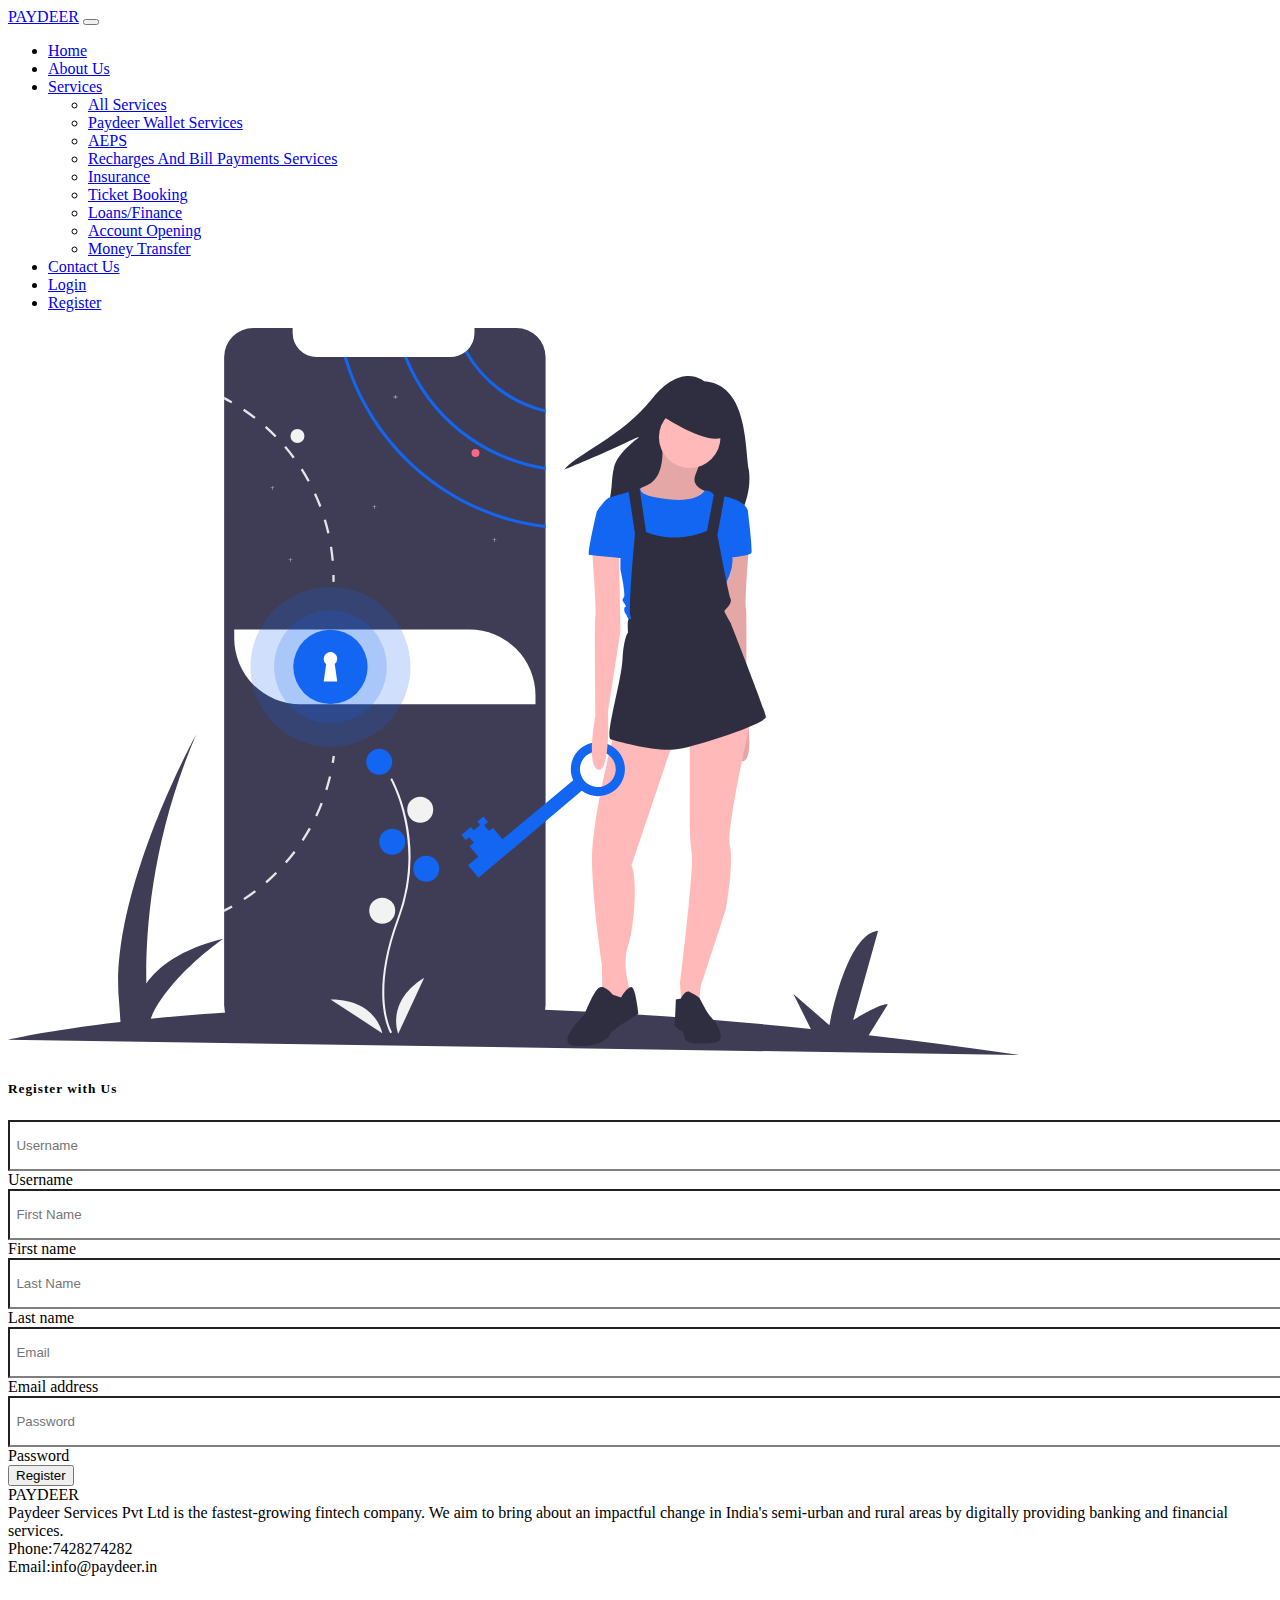
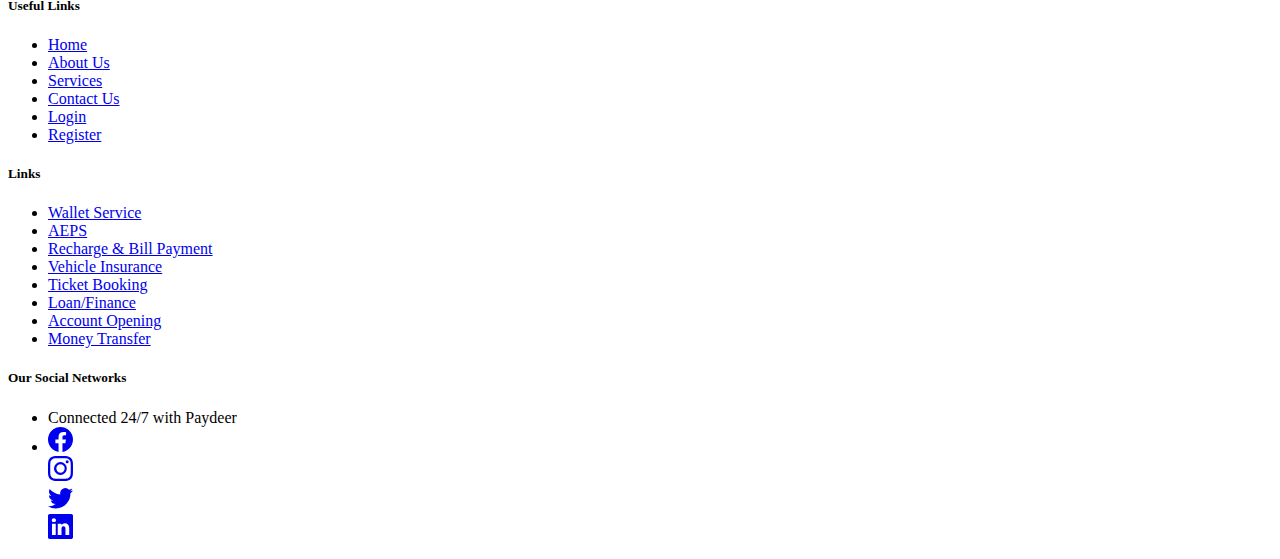
<file: register.html>
<!DOCTYPE html>
<html lang="en">

<head>
    <meta charset="UTF-8">
    <meta name="viewport" content="width=device-width, initial-scale=1.0">
    <title>Register</title>
    <link href="https://cdn.jsdelivr.net/npm/bootstrap@5.3.1/dist/css/bootstrap.min.css" rel="stylesheet"
        integrity="sha384-4bw+/aepP/YC94hEpVNVgiZdgIC5+VKNBQNGCHeKRQN+PtmoHDEXuppvnDJzQIu9" crossorigin="anonymous">
    <script src="https://cdn.jsdelivr.net/npm/bootstrap@5.3.1/dist/js/bootstrap.bundle.min.js"
        integrity="sha384-HwwvtgBNo3bZJJLYd8oVXjrBZt8cqVSpeBNS5n7C8IVInixGAoxmnlMuBnhbgrkm"
        crossorigin="anonymous"></script>
    <link rel="stylesheet" href="css/contact.css">
</head>

<body class="bg-light">

    <!-- NAVBAR START -->
    <nav class="navbar navbar-expand-lg bg-secondary">
        <div class="container-fluid">
            <a class="navbar-brand text-uppercase text-white" href="index.html">PAYDEER</a>
            <button class="navbar-toggler" type="button" data-bs-toggle="collapse"
                data-bs-target="#navbarSupportedContent" aria-controls="navbarSupportedContent" aria-expanded="false"
                aria-label="Toggle navigation">
                <span class="navbar-toggler-icon"></span>
            </button>

            <div class="collapse navbar-collapse" id="navbarSupportedContent">
                <ul class="navbar-nav ms-auto mb-2 mb-lg-0">
                    <li class="nav-item"><a class="text-white nav-link" href="index.html">Home</a></li>
                    <li class="nav-item"><a class="text-white nav-link" href="about-us.html">About Us</a></li>
                    <li class="nav-item dropdown">
                        <a class="nav-link dropdown-toggle text-white" href="#" role="button" data-bs-toggle="dropdown"
                            aria-expanded="false">
                            Services
                        </a>
                        <ul class="dropdown-menu">
                            <li><a class="dropdown-item" href="service.html">All Services</a></li>
                            <li><a class="dropdown-item" href="services/wallet.html">Paydeer Wallet Services</a></li>
                            <li><a class="dropdown-item" href="services/aeps.html">AEPS</a></li>
                            <li><a class="dropdown-item" href="services/recharge.html">Recharges And Bill Payments
                                    Services</a></li>
                            <li><a class="dropdown-item" href="services/insurance.html">Insurance</a></li>
                            <li><a class="dropdown-item" href="services/ticket.html">Ticket Booking</a></li>
                            <li><a class="dropdown-item" href="services/loan.html">Loans/Finance</a></li>
                            <li><a class="dropdown-item" href="services/account.html">Account Opening</a></li>
                            <li><a class="dropdown-item" href="services/transfer.html">Money Transfer</a></li>
                        </ul>
                    </li>
                    <li class="nav-item"><a class="text-white nav-link" href="contact-us.html">Contact Us</a></li>
                    <li class="nav-item"><a class="text-white nav-link" href="login.html">Login</a></li>
                    <li class="nav-item"><a class="text-white nav-link" href="register.html">Register</a></li>
                </ul>
            </div>
        </div>
    </nav>
    <!-- NAVBAR END -->

    <section>
        <div class="container py-5 h-100">
            <div class="row d-flex justify-content-center align-items-center h-100">
                <div class="col col-xl-10">
                    <div class="card" style="border-radius: 1rem;">
                        <div class="row g-0 bg-light">
                            <div class="col-md-6 col-lg-5 d-md-block">
                                <img src="images/login.svg" alt="login form" class="img-fluid mt-5 pt-5"
                                    style="border-radius: 1rem 0 0 1rem;" />
                            </div>
                            <div class="col-md-6 col-lg-7 d-flex align-items-center">
                                <div class="card-body p-4 p-lg-5 text-black">
                                    <form action="submit.html">
                                        <h5 class="fw-normal mb-1 pb-3" style="letter-spacing: 1px;">Register with Us
                                        </h5>
                                        <div class="form-outline">
                                            <input placeholder="Username" type="text" class="form-control " required />
                                            <label class="form-label">Username</label>
                                        </div>

                                        <div class="row">
                                            <div class="col-md-6">
                                                <div class="form-outline">
                                                    <input placeholder="First Name" type="text" class="form-control " required />
                                                    <label class="form-label">First name</label>
                                                </div>
                                            </div>
                                            <div class="col-md-6">
                                                <div class="form-outline">
                                                    <input placeholder="Last Name" type="text" class="form-control " required />
                                                    <label class="form-label">Last name</label>
                                                </div>
                                            </div>
                                        </div>
                                        <div class="form-outline">
                                            <input placeholder="Email" type="email" class="form-control" required />
                                            <label class="form-label">Email address</label>
                                        </div>

                                        <div class="form-outline">
                                            <input placeholder="password" type="password" class="form-control " required />
                                            <label class="form-label">Password</label>
                                        </div>

                                        <div class="pt-1 mb-4">
                                            <button class="btn btn-dark btn-lg btn-block"
                                                type="submit">Register</button>
                                        </div>
                                    </form>

                                </div>
                            </div>
                        </div>
                    </div>
                </div>
            </div>
        </div>
    </section>

    <!-- FOOTER START -->
    <footer class="bg-secondary text-white text-center p-4">
        <div class="container p-4">
            <section class="">
                <div class="row">
                    <div class="col-lg-3 col-md-6 mb-4 mb-md-0">
                        <div class="text-uppercase text-warning h3">PAYDEER</div>
                        Paydeer Services Pvt Ltd is the fastest-growing fintech company. We aim to bring about an
                        impactful change in India's semi-urban and rural areas by digitally providing banking and
                        financial services.
                        <br>Phone:7428274282 <br> Email:info@paydeer.in
                    </div>
                    <div class="col-lg-3 col-md-6 mb-4 mb-md-0">
                        <h5 class="text-uppercase text-warning">Useful Links</h5>

                        <ul class="list-unstyled mb-0">
                            <li class="p-1">
                                <a href="index.html" class="text-white text-decoration-none">Home</a>
                            </li>
                            <li class="p-1">
                                <a href="about-us.html" class="text-white text-decoration-none">About Us</a>
                            </li>
                            <li class="p-1">
                                <a href="service.html" class="text-white text-decoration-none">Services</a>
                            </li>
                            <li class="p-1">
                                <a href="contact-us.html" class="text-white text-decoration-none">Contact Us</a>
                            </li>
                            <li class="p-1">
                                <a href="login.html" class="text-white text-decoration-none">Login</a>
                            </li>
                            <li class="p-1">
                                <a href="register.html" class="text-white text-decoration-none">Register</a>
                            </li>
                        </ul>
                    </div>
                    <div class="col-lg-3 col-md-6 mb-4 mb-md-0  ">
                        <h5 class="text-uppercase  text-warning">Links</h5>

                        <ul class="list-unstyled mb-0">
                            <li><a href="services/wallet.html" class="text-decoration-none text-white">Wallet
                                    Service</a></li>
                            <li><a href="services/aeps.html" class="text-decoration-none text-white">AEPS</a></li>
                            <li><a href="services/recharge.html" class="text-decoration-none text-white">Recharge & Bill
                                    Payment</a></li>
                            <li><a href="services/insurance.html" class="text-decoration-none text-white">Vehicle
                                    Insurance</a></li>
                            <li><a href="services/ticket.html" class="text-decoration-none text-white">Ticket
                                    Booking</a></li>
                            <li><a href="services/loan.html" class="text-decoration-none text-white">Loan/Finance</a>
                            </li>
                            <li><a href="services/account.html" class="text-decoration-none text-white">Account
                                    Opening</a></li>
                            <li><a href="services/transfer.html" class="text-decoration-none text-white">Money
                                    Transfer</a></li>
                        </ul>
                    </div>
                    <div class="col-lg-3 col-md-6 mb-4 mb-md-0">
                        <h5 class="text-uppercase text-warning">Our Social Networks</h5>
                        <ul class="list-unstyled mb-0">
                            <li>Connected 24/7 with Paydeer</li>
                            <li>
                                <div class="row mt-4">
                                    <div class="col">
                                        <a href="https://facebook.com/devpurashalin/" target="_blank"
                                            class="bg-light p-1 pb-2">
                                            <svg xmlns="http://www.w3.org/2000/svg" width="25" height="25"
                                                fill="currentColor" class="bi bi-facebook" viewBox="0 0 16 16">
                                                <path
                                                    d="M16 8.049c0-4.446-3.582-8.05-8-8.05C3.58 0-.002 3.603-.002 8.05c0 4.017 2.926 7.347 6.75 7.951v-5.625h-2.03V8.05H6.75V6.275c0-2.017 1.195-3.131 3.022-3.131.876 0 1.791.157 1.791.157v1.98h-1.009c-.993 0-1.303.621-1.303 1.258v1.51h2.218l-.354 2.326H9.25V16c3.824-.604 6.75-3.934 6.75-7.951z" />
                                            </svg></a>
                                    </div>
                                    <div class="col">
                                        <a href="https://instagram.com/devpurashalin/" target="_blank"
                                            class="bg-light p-1 pb-2">
                                            <svg xmlns="http://www.w3.org/2000/svg" width="25" height="25"
                                                fill="currentColor" class="bi bi-instagram" viewBox="0 0 16 16">
                                                <path
                                                    d="M8 0C5.829 0 5.556.01 4.703.048 3.85.088 3.269.222 2.76.42a3.917 3.917 0 0 0-1.417.923A3.927 3.927 0 0 0 .42 2.76C.222 3.268.087 3.85.048 4.7.01 5.555 0 5.827 0 8.001c0 2.172.01 2.444.048 3.297.04.852.174 1.433.372 1.942.205.526.478.972.923 1.417.444.445.89.719 1.416.923.51.198 1.09.333 1.942.372C5.555 15.99 5.827 16 8 16s2.444-.01 3.298-.048c.851-.04 1.434-.174 1.943-.372a3.916 3.916 0 0 0 1.416-.923c.445-.445.718-.891.923-1.417.197-.509.332-1.09.372-1.942C15.99 10.445 16 10.173 16 8s-.01-2.445-.048-3.299c-.04-.851-.175-1.433-.372-1.941a3.926 3.926 0 0 0-.923-1.417A3.911 3.911 0 0 0 13.24.42c-.51-.198-1.092-.333-1.943-.372C10.443.01 10.172 0 7.998 0h.003zm-.717 1.442h.718c2.136 0 2.389.007 3.232.046.78.035 1.204.166 1.486.275.373.145.64.319.92.599.28.28.453.546.598.92.11.281.24.705.275 1.485.039.843.047 1.096.047 3.231s-.008 2.389-.047 3.232c-.035.78-.166 1.203-.275 1.485a2.47 2.47 0 0 1-.599.919c-.28.28-.546.453-.92.598-.28.11-.704.24-1.485.276-.843.038-1.096.047-3.232.047s-2.39-.009-3.233-.047c-.78-.036-1.203-.166-1.485-.276a2.478 2.478 0 0 1-.92-.598 2.48 2.48 0 0 1-.6-.92c-.109-.281-.24-.705-.275-1.485-.038-.843-.046-1.096-.046-3.233 0-2.136.008-2.388.046-3.231.036-.78.166-1.204.276-1.486.145-.373.319-.64.599-.92.28-.28.546-.453.92-.598.282-.11.705-.24 1.485-.276.738-.034 1.024-.044 2.515-.045v.002zm4.988 1.328a.96.96 0 1 0 0 1.92.96.96 0 0 0 0-1.92zm-4.27 1.122a4.109 4.109 0 1 0 0 8.217 4.109 4.109 0 0 0 0-8.217zm0 1.441a2.667 2.667 0 1 1 0 5.334 2.667 2.667 0 0 1 0-5.334z" />
                                            </svg>
                                        </a>
                                    </div>
                                    <div class="col">
                                        <a href="https://twitter.com/devpurashalin/" target="_blank"
                                            class="bg-light p-1 pb-2">
                                            <svg xmlns="http://www.w3.org/2000/svg" width="25" height="25"
                                                fill="currentColor" class="bi bi-twitter" viewBox="0 0 16 16">
                                                <path
                                                    d="M5.026 15c6.038 0 9.341-5.003 9.341-9.334 0-.14 0-.282-.006-.422A6.685 6.685 0 0 0 16 3.542a6.658 6.658 0 0 1-1.889.518 3.301 3.301 0 0 0 1.447-1.817 6.533 6.533 0 0 1-2.087.793A3.286 3.286 0 0 0 7.875 6.03a9.325 9.325 0 0 1-6.767-3.429 3.289 3.289 0 0 0 1.018 4.382A3.323 3.323 0 0 1 .64 6.575v.045a3.288 3.288 0 0 0 2.632 3.218 3.203 3.203 0 0 1-.865.115 3.23 3.23 0 0 1-.614-.057 3.283 3.283 0 0 0 3.067 2.277A6.588 6.588 0 0 1 .78 13.58a6.32 6.32 0 0 1-.78-.045A9.344 9.344 0 0 0 5.026 15z" />
                                            </svg>
                                        </a>
                                    </div>
                                    <div class="col">
                                        <a href="https://linkedin.com/in/devpurashalin/" target="_blank"
                                            class="bg-light p-1 pb-2">
                                            <svg xmlns="http://www.w3.org/2000/svg" width="25" height="25"
                                                fill="currentColor" class="bi bi-linkedin" viewBox="0 0 16 16">
                                                <path
                                                    d="M0 1.146C0 .513.526 0 1.175 0h13.65C15.474 0 16 .513 16 1.146v13.708c0 .633-.526 1.146-1.175 1.146H1.175C.526 16 0 15.487 0 14.854V1.146zm4.943 12.248V6.169H2.542v7.225h2.401zm-1.2-8.212c.837 0 1.358-.554 1.358-1.248-.015-.709-.52-1.248-1.342-1.248-.822 0-1.359.54-1.359 1.248 0 .694.521 1.248 1.327 1.248h.016zm4.908 8.212V9.359c0-.216.016-.432.08-.586.173-.431.568-.878 1.232-.878.869 0 1.216.662 1.216 1.634v3.865h2.401V9.25c0-2.22-1.184-3.252-2.764-3.252-1.274 0-1.845.7-2.165 1.193v.025h-.016a5.54 5.54 0 0 1 .016-.025V6.169h-2.4c.03.678 0 7.225 0 7.225h2.4z" />
                                            </svg>
                                        </a>
                                    </div>
                                </div>
                            </li>
                        </ul>
                    </div>
                </div>
            </section>
        </div>
    </footer>
    <!-- FOOTER END -->

</body>

</html>
</file>
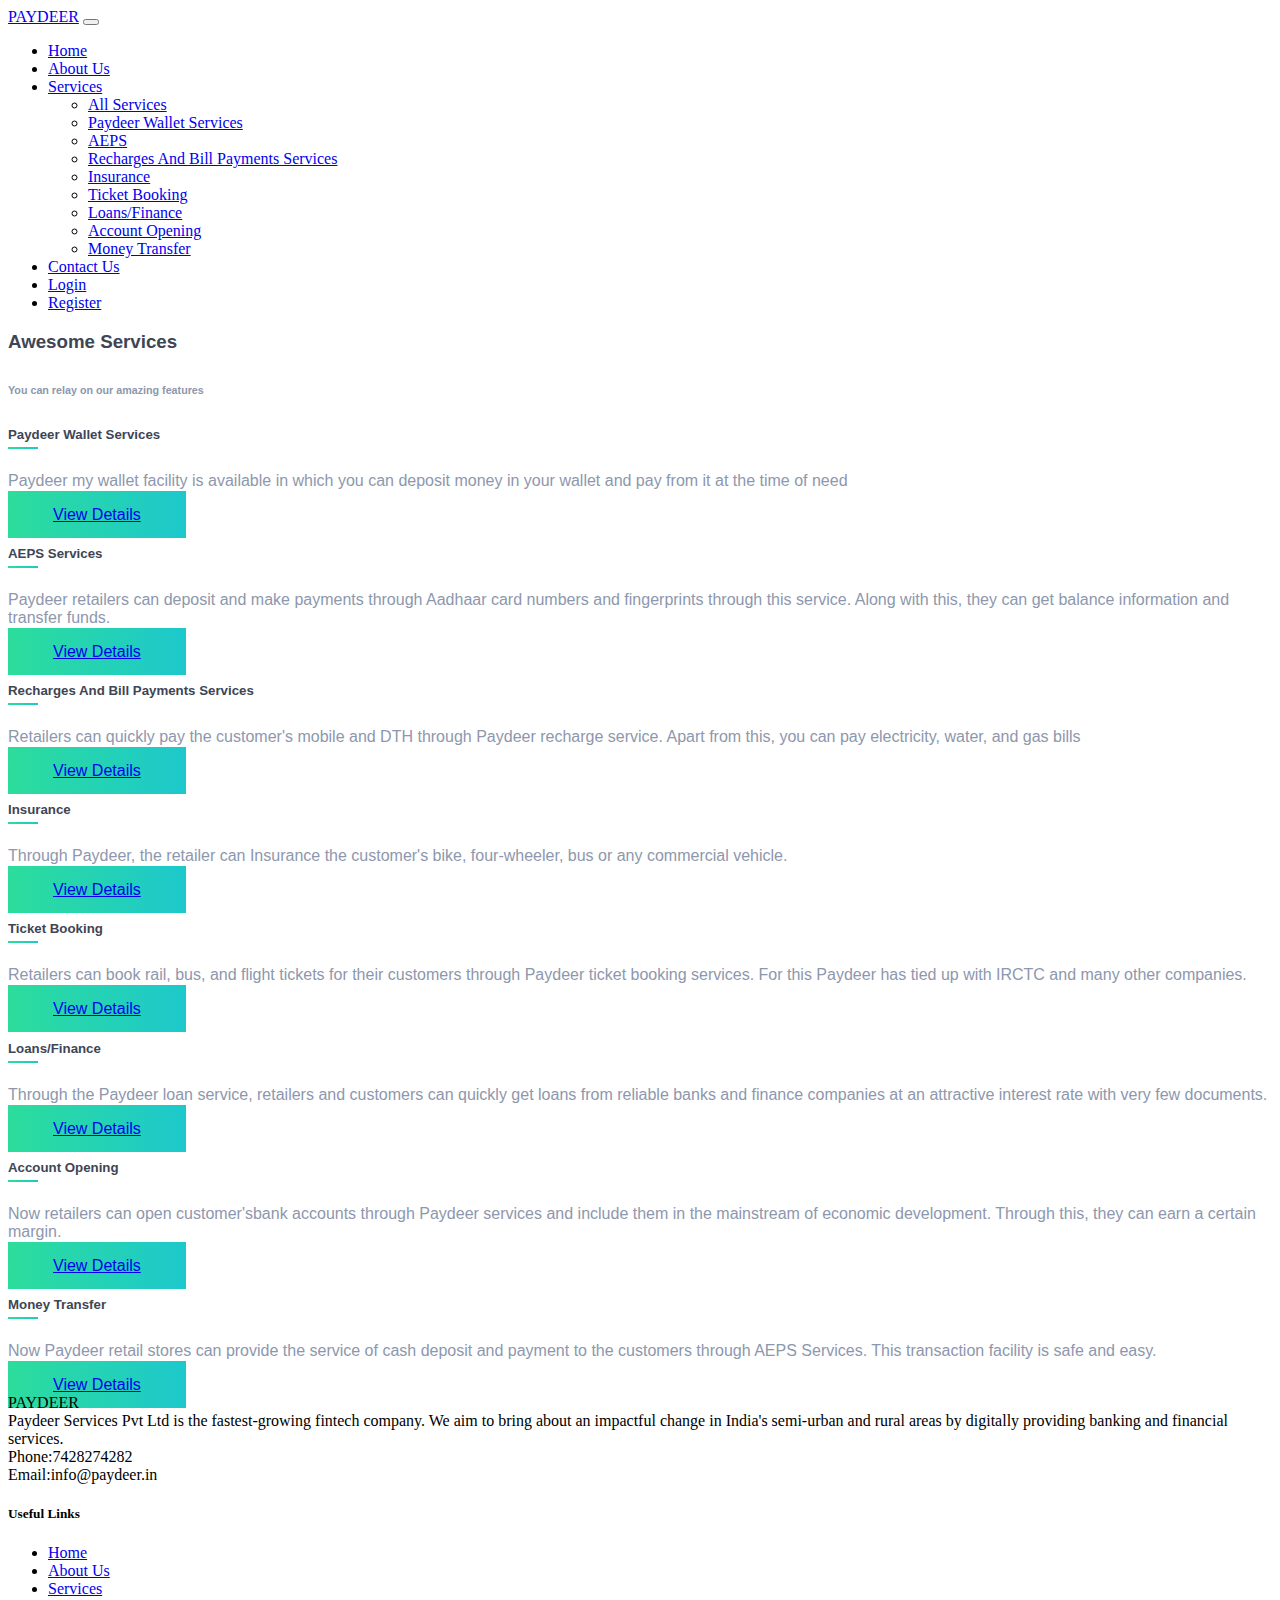
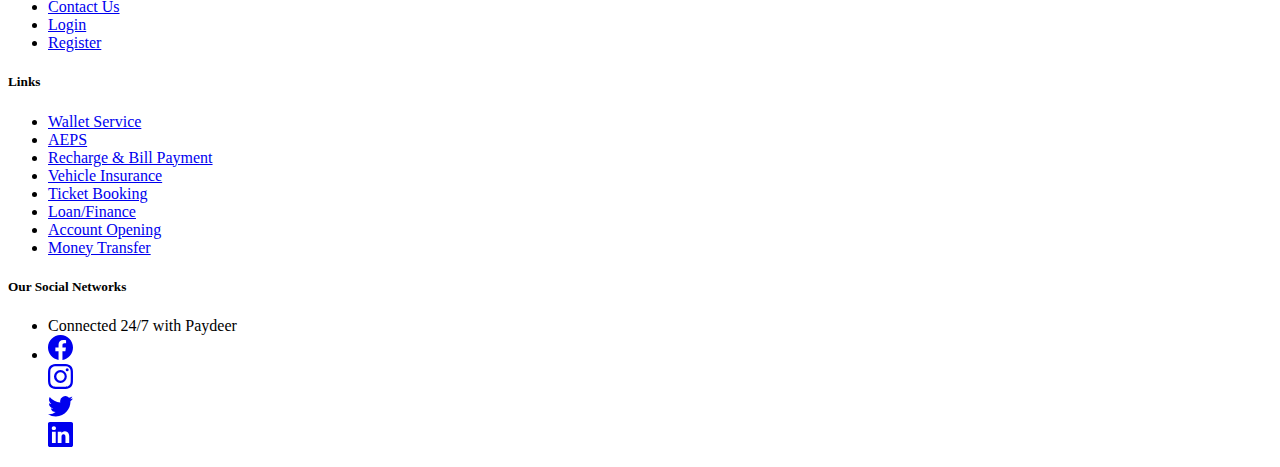
<file: service.html>
<!DOCTYPE html>
<html lang="en">

<head>
    <meta charset="UTF-8">
    <meta name="viewport" content="width=device-width, initial-scale=1.0">
    <title>Our Services</title>
    <link rel="stylesheet" href="css/services.css">

    <link href="https://cdn.jsdelivr.net/npm/bootstrap@5.3.1/dist/css/bootstrap.min.css" rel="stylesheet"
        integrity="sha384-4bw+/aepP/YC94hEpVNVgiZdgIC5+VKNBQNGCHeKRQN+PtmoHDEXuppvnDJzQIu9" crossorigin="anonymous">
    <script src="https://cdn.jsdelivr.net/npm/bootstrap@5.3.1/dist/js/bootstrap.bundle.min.js"
        integrity="sha384-HwwvtgBNo3bZJJLYd8oVXjrBZt8cqVSpeBNS5n7C8IVInixGAoxmnlMuBnhbgrkm"
        crossorigin="anonymous"></script>
</head>

<body>

    <!-- NAVBAR START -->
    <nav class="navbar navbar-expand-lg bg-secondary">
        <div class="container-fluid">
            <a class="navbar-brand text-uppercase text-white" href="index.html">PAYDEER</a>
            <button class="navbar-toggler" type="button" data-bs-toggle="collapse"
                data-bs-target="#navbarSupportedContent" aria-controls="navbarSupportedContent" aria-expanded="false"
                aria-label="Toggle navigation">
                <span class="navbar-toggler-icon"></span>
            </button>

            <div class="collapse navbar-collapse" id="navbarSupportedContent">
                <ul class="navbar-nav ms-auto mb-2 mb-lg-0">
                    <li class="nav-item"><a class="text-white nav-link" href="index.html">Home</a></li>
                    <li class="nav-item"><a class="text-white nav-link" href="about-us.html">About Us</a></li>
                    <li class="nav-item dropdown">
                        <a class="nav-link dropdown-toggle text-white" href="#" role="button" data-bs-toggle="dropdown"
                            aria-expanded="false">
                            Services
                        </a>
                        <ul class="dropdown-menu">
                            <li><a class="dropdown-item" href="service.html">All Services</a></li>
                            <li><a class="dropdown-item" href="services/wallet.html">Paydeer Wallet Services</a></li>
                            <li><a class="dropdown-item" href="services/aeps.html">AEPS</a></li>
                            <li><a class="dropdown-item" href="services/recharge.html">Recharges And Bill Payments
                                    Services</a></li>
                            <li><a class="dropdown-item" href="services/insurance.html">Insurance</a></li>
                            <li><a class="dropdown-item" href="services/ticket.html">Ticket Booking</a></li>
                            <li><a class="dropdown-item" href="services/loan.html">Loans/Finance</a></li>
                            <li><a class="dropdown-item" href="services/account.html">Account Opening</a></li>
                            <li><a class="dropdown-item" href="services/transfer.html">Money Transfer</a></li>
                        </ul>
                    </li>
                    <li class="nav-item"><a class="text-white nav-link" href="contact-us.html">Contact Us</a></li>
                    <li class="nav-item"><a class="text-white nav-link" href="login.html">Login</a></li>
                    <li class="nav-item"><a class="text-white nav-link" href="register.html">Register</a></li>
                </ul>
            </div>
        </div>
    </nav>
    <!-- NAVBAR END -->

    <div class="py-5 service-36 bg-light wrap-service36-box">
        <div class="container">
            <div class="row justify-content-center ">
                <div class="col-md-7 text-center">
                    <h3 class="my-3 text-uppercase">Awesome Services</h3>
                    <h6 class="subtitle font-weight-light">You can relay on our amazing features</h6>
                </div>
            </div>
            <div class="row">
                <div class="col-lg-">
                    <div class="row c-height">
                        <div class="col-md-4 mt-4">
                            <div style="height: 55%;">
                                <h5 class="text-uppercase my-3 stick-bottom">Paydeer Wallet Services
                                    <span class="bg-success-gradiant"></span>
                                </h5>
                                <p>Paydeer my wallet facility is available in which you can deposit money in your wallet
                                    and
                                    pay from it at the time of need</p>
                            </div>
                            <a href="services/wallet.html"
                                class="btn btn-success-gradiant mt-3 text-white border-0 btn-md"><span>View
                                    Details</span></a>
                        </div>
                        <div class="col-md-4 ml-auto mt-4">
                            <div style="height: 55%;">
                                <h5 class="text-uppercase my-3 stick-bottom">AEPS Services<span
                                        class="bg-success-gradiant"></span>
                                </h5>
                                <p>Paydeer retailers can deposit and make payments through Aadhaar card numbers and
                                    fingerprints through this service. Along with this, they can get balance information
                                    and
                                    transfer funds.</p>
                            </div>
                            <a href="/services/aeps.html"
                                class="btn btn-success-gradiant mt-3 text-white border-0 btn-md"><span>View
                                    Details</span></a>
                        </div>
                        <div class="col-md-4 ml-auto mt-4">
                            <div style="height: 55%;">
                                <h5 class="text-uppercase my-3 stick-bottom">Recharges And Bill Payments Services<span
                                        class="bg-success-gradiant"></span>
                                </h5>
                                <p>Retailers can quickly pay the customer's mobile and DTH through Paydeer recharge
                                    service.
                                    Apart from this, you can pay electricity, water, and gas bills</p>
                            </div>
                            <a href="services/recharge.html"
                                class="btn btn-success-gradiant mt-3 text-white border-0 btn-md"><span>View
                                    Details</span></a>
                        </div>
                        <div class="col-md-4 ml-auto mt-4">
                            <div style="height: 55%;">
                                <h5 class="text-uppercase my-3 stick-bottom">Insurance<span
                                        class="bg-success-gradiant"></span>
                                </h5>
                                <p>Through Paydeer, the retailer can Insurance the customer's bike, four-wheeler, bus or
                                    any
                                    commercial vehicle.</p>
                            </div>
                            <a href="services/insurance.html"
                                class="btn btn-success-gradiant mt-3 text-white border-0 btn-md"><span>View
                                    Details</span></a>
                        </div>
                        <div class="col-md-4 ml-auto mt-4">
                            <div style="height: 55%;">
                                <h5 class="text-uppercase my-3 stick-bottom">Ticket Booking<span
                                        class="bg-success-gradiant"></span>
                                </h5>
                                <p>Retailers can book rail, bus, and flight tickets for their customers through Paydeer
                                    ticket booking services. For this Paydeer has tied up with IRCTC and many other
                                    companies.</p>
                            </div>
                            <a href="services/ticket.html"
                                class="btn btn-success-gradiant mt-3 text-white border-0 btn-md"><span>View
                                    Details</span></a>
                        </div>
                        <div class="col-md-4 ml-auto mt-4">
                            <div style="height: 55%;">
                                <h5 class="text-uppercase my-3 stick-bottom">Loans/Finance<span
                                        class="bg-success-gradiant"></span>
                                </h5>
                                <p>Through the Paydeer loan service, retailers and customers can quickly get loans from
                                    reliable banks and finance companies at an attractive interest rate with very few
                                    documents.</p>
                            </div>
                            <a href="services/loan.html"
                                class="btn btn-success-gradiant mt-3 text-white border-0 btn-md"><span>View
                                    Details</span></a>
                        </div>
                        <div class="col-md-4 ml-auto mt-4">
                            <div style="height: 55%;">
                                <h5 class="text-uppercase my-3 stick-bottom">Account Opening<span
                                        class="bg-success-gradiant"></span>
                                </h5>
                                <p>
                                    Now retailers can open customer'sbank accounts through Paydeer services and include
                                    them
                                    in the mainstream of economic development. Through this, they can earn a certain
                                    margin.
                                </p>
                            </div>
                            <a href="services/account.html"
                                class="btn btn-success-gradiant mt-3 text-white border-0 btn-md"><span>View
                                    Details</span></a>
                        </div>
                        <div class="col-md-4 ml-auto mt-4">
                            <div style="height: 55%;">
                                <h5 class="text-uppercase my-3 stick-bottom">Money Transfer<span
                                        class="bg-success-gradiant"></span>
                                </h5>
                                <p>
                                    Now Paydeer retail stores can provide the service of cash deposit and payment to the
                                    customers through AEPS Services. This transaction facility is safe and easy.
                                </p>
                            </div>
                            <a href="services/transfer.html"
                                class="btn btn-success-gradiant mt-3 text-white border-0 btn-md"><span>View
                                    Details</span></a>
                        </div>
                    </div>
                </div>
            </div>
        </div>
    </div>

    <!-- FOOTER START -->
    <footer class="bg-secondary text-white text-center p-4">
        <div class="container p-4">
            <section class="">
                <div class="row">
                    <div class="col-lg-3 col-md-6 mb-4 mb-md-0">
                        <div class="text-uppercase text-warning h3">PAYDEER</div>
                        Paydeer Services Pvt Ltd is the fastest-growing fintech company. We aim to bring about an
                        impactful change in India's semi-urban and rural areas by digitally providing banking and
                        financial services.
                        <br>Phone:7428274282 <br> Email:info@paydeer.in
                    </div>
                    <div class="col-lg-3 col-md-6 mb-4 mb-md-0">
                        <h5 class="text-uppercase text-warning">Useful Links</h5>

                        <ul class="list-unstyled mb-0">
                            <li class="p-1">
                                <a href="index.html" class="text-white text-decoration-none">Home</a>
                            </li>
                            <li class="p-1">
                                <a href="about-us.html" class="text-white text-decoration-none">About Us</a>
                            </li>
                            <li class="p-1">
                                <a href="service.html" class="text-white text-decoration-none">Services</a>
                            </li>
                            <li class="p-1">
                                <a href="contact-us.html" class="text-white text-decoration-none">Contact Us</a>
                            </li>
                            <li class="p-1">
                                <a href="login.html" class="text-white text-decoration-none">Login</a>
                            </li>
                            <li class="p-1">
                                <a href="register.html" class="text-white text-decoration-none">Register</a>
                            </li>
                        </ul>
                    </div>
                    <div class="col-lg-3 col-md-6 mb-4 mb-md-0  ">
                        <h5 class="text-uppercase  text-warning">Links</h5>

                        <ul class="list-unstyled mb-0">
                            <li><a href="services/wallet.html" class="text-decoration-none text-white">Wallet
                                    Service</a></li>
                            <li><a href="services/aeps.html" class="text-decoration-none text-white">AEPS</a></li>
                            <li><a href="services/recharge.html" class="text-decoration-none text-white">Recharge & Bill
                                    Payment</a></li>
                            <li><a href="services/insurance.html" class="text-decoration-none text-white">Vehicle
                                    Insurance</a></li>
                            <li><a href="services/ticket.html" class="text-decoration-none text-white">Ticket
                                    Booking</a></li>
                            <li><a href="services/loan.html" class="text-decoration-none text-white">Loan/Finance</a>
                            </li>
                            <li><a href="services/account.html" class="text-decoration-none text-white">Account
                                    Opening</a></li>
                            <li><a href="services/transfer.html" class="text-decoration-none text-white">Money
                                    Transfer</a></li>
                        </ul>
                    </div>
                    <div class="col-lg-3 col-md-6 mb-4 mb-md-0">
                        <h5 class="text-uppercase text-warning">Our Social Networks</h5>
                        <ul class="list-unstyled mb-0">
                            <li>Connected 24/7 with Paydeer</li>
                            <li>
                                <div class="row mt-4">
                                    <div class="col">
                                        <a href="https://facebook.com/devpurashalin/" target="_blank"
                                            class="bg-light p-1 pb-2">
                                            <svg xmlns="http://www.w3.org/2000/svg" width="25" height="25"
                                                fill="currentColor" class="bi bi-facebook" viewBox="0 0 16 16">
                                                <path
                                                    d="M16 8.049c0-4.446-3.582-8.05-8-8.05C3.58 0-.002 3.603-.002 8.05c0 4.017 2.926 7.347 6.75 7.951v-5.625h-2.03V8.05H6.75V6.275c0-2.017 1.195-3.131 3.022-3.131.876 0 1.791.157 1.791.157v1.98h-1.009c-.993 0-1.303.621-1.303 1.258v1.51h2.218l-.354 2.326H9.25V16c3.824-.604 6.75-3.934 6.75-7.951z" />
                                            </svg></a>
                                    </div>
                                    <div class="col">
                                        <a href="https://instagram.com/devpurashalin/" target="_blank"
                                            class="bg-light p-1 pb-2">
                                            <svg xmlns="http://www.w3.org/2000/svg" width="25" height="25"
                                                fill="currentColor" class="bi bi-instagram" viewBox="0 0 16 16">
                                                <path
                                                    d="M8 0C5.829 0 5.556.01 4.703.048 3.85.088 3.269.222 2.76.42a3.917 3.917 0 0 0-1.417.923A3.927 3.927 0 0 0 .42 2.76C.222 3.268.087 3.85.048 4.7.01 5.555 0 5.827 0 8.001c0 2.172.01 2.444.048 3.297.04.852.174 1.433.372 1.942.205.526.478.972.923 1.417.444.445.89.719 1.416.923.51.198 1.09.333 1.942.372C5.555 15.99 5.827 16 8 16s2.444-.01 3.298-.048c.851-.04 1.434-.174 1.943-.372a3.916 3.916 0 0 0 1.416-.923c.445-.445.718-.891.923-1.417.197-.509.332-1.09.372-1.942C15.99 10.445 16 10.173 16 8s-.01-2.445-.048-3.299c-.04-.851-.175-1.433-.372-1.941a3.926 3.926 0 0 0-.923-1.417A3.911 3.911 0 0 0 13.24.42c-.51-.198-1.092-.333-1.943-.372C10.443.01 10.172 0 7.998 0h.003zm-.717 1.442h.718c2.136 0 2.389.007 3.232.046.78.035 1.204.166 1.486.275.373.145.64.319.92.599.28.28.453.546.598.92.11.281.24.705.275 1.485.039.843.047 1.096.047 3.231s-.008 2.389-.047 3.232c-.035.78-.166 1.203-.275 1.485a2.47 2.47 0 0 1-.599.919c-.28.28-.546.453-.92.598-.28.11-.704.24-1.485.276-.843.038-1.096.047-3.232.047s-2.39-.009-3.233-.047c-.78-.036-1.203-.166-1.485-.276a2.478 2.478 0 0 1-.92-.598 2.48 2.48 0 0 1-.6-.92c-.109-.281-.24-.705-.275-1.485-.038-.843-.046-1.096-.046-3.233 0-2.136.008-2.388.046-3.231.036-.78.166-1.204.276-1.486.145-.373.319-.64.599-.92.28-.28.546-.453.92-.598.282-.11.705-.24 1.485-.276.738-.034 1.024-.044 2.515-.045v.002zm4.988 1.328a.96.96 0 1 0 0 1.92.96.96 0 0 0 0-1.92zm-4.27 1.122a4.109 4.109 0 1 0 0 8.217 4.109 4.109 0 0 0 0-8.217zm0 1.441a2.667 2.667 0 1 1 0 5.334 2.667 2.667 0 0 1 0-5.334z" />
                                            </svg>
                                        </a>
                                    </div>
                                    <div class="col">
                                        <a href="https://twitter.com/devpurashalin/" target="_blank"
                                            class="bg-light p-1 pb-2">
                                            <svg xmlns="http://www.w3.org/2000/svg" width="25" height="25"
                                                fill="currentColor" class="bi bi-twitter" viewBox="0 0 16 16">
                                                <path
                                                    d="M5.026 15c6.038 0 9.341-5.003 9.341-9.334 0-.14 0-.282-.006-.422A6.685 6.685 0 0 0 16 3.542a6.658 6.658 0 0 1-1.889.518 3.301 3.301 0 0 0 1.447-1.817 6.533 6.533 0 0 1-2.087.793A3.286 3.286 0 0 0 7.875 6.03a9.325 9.325 0 0 1-6.767-3.429 3.289 3.289 0 0 0 1.018 4.382A3.323 3.323 0 0 1 .64 6.575v.045a3.288 3.288 0 0 0 2.632 3.218 3.203 3.203 0 0 1-.865.115 3.23 3.23 0 0 1-.614-.057 3.283 3.283 0 0 0 3.067 2.277A6.588 6.588 0 0 1 .78 13.58a6.32 6.32 0 0 1-.78-.045A9.344 9.344 0 0 0 5.026 15z" />
                                            </svg>
                                        </a>
                                    </div>
                                    <div class="col">
                                        <a href="https://linkedin.com/in/devpurashalin/" target="_blank"
                                            class="bg-light p-1 pb-2">
                                            <svg xmlns="http://www.w3.org/2000/svg" width="25" height="25"
                                                fill="currentColor" class="bi bi-linkedin" viewBox="0 0 16 16">
                                                <path
                                                    d="M0 1.146C0 .513.526 0 1.175 0h13.65C15.474 0 16 .513 16 1.146v13.708c0 .633-.526 1.146-1.175 1.146H1.175C.526 16 0 15.487 0 14.854V1.146zm4.943 12.248V6.169H2.542v7.225h2.401zm-1.2-8.212c.837 0 1.358-.554 1.358-1.248-.015-.709-.52-1.248-1.342-1.248-.822 0-1.359.54-1.359 1.248 0 .694.521 1.248 1.327 1.248h.016zm4.908 8.212V9.359c0-.216.016-.432.08-.586.173-.431.568-.878 1.232-.878.869 0 1.216.662 1.216 1.634v3.865h2.401V9.25c0-2.22-1.184-3.252-2.764-3.252-1.274 0-1.845.7-2.165 1.193v.025h-.016a5.54 5.54 0 0 1 .016-.025V6.169h-2.4c.03.678 0 7.225 0 7.225h2.4z" />
                                            </svg>
                                        </a>
                                    </div>
                                </div>
                            </li>
                        </ul>
                    </div>
                </div>
            </section>
        </div>
    </footer>
    <!-- FOOTER END -->

</body>

</html>
</file>
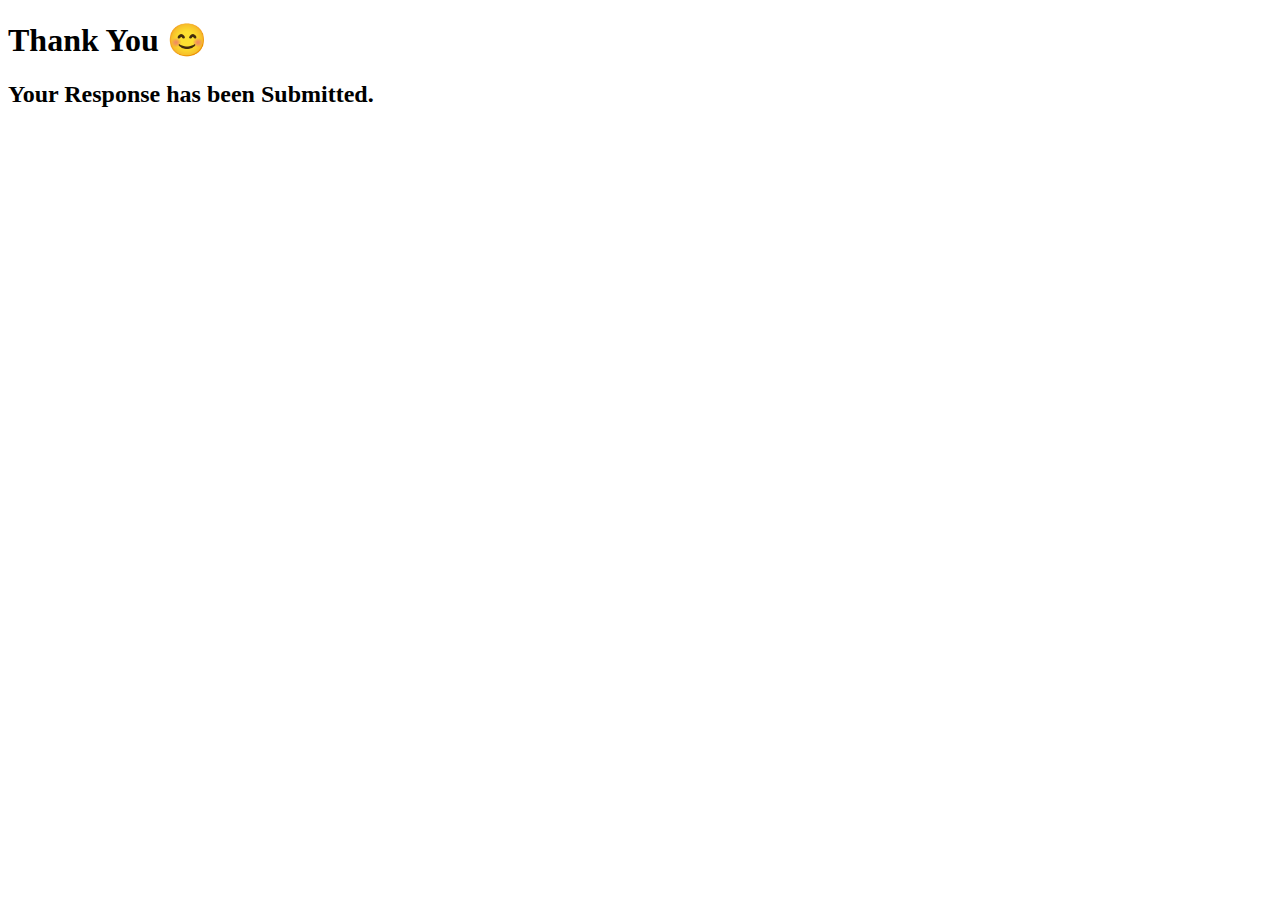
<file: submit.html>
<!DOCTYPE html>
<html lang="en">
<head>
    <meta charset="UTF-8">
    <meta name="viewport" content="width=device-width, initial-scale=1.0">
    <title>Thank you</title>
</head>
<body>
    <h1>Thank You 😊</h1>
    <h2>Your Response has been Submitted. </h2>
</body>
</html>
</file>
<file: css/style.css>
ul.i-list {
    padding-left: 0;
    list-style: none;
}

ul.i-list .list-title {
    display: inline-block;
    position: absolute;
}

ul.i-list li {
    padding: 2px 0px;
}

ul.i-list i.fa {
    margin-right: 7px;
}

ul.i-list .list-item {
    margin-top: 3px;
    display: inline-block;
}

ul.i-list.filled i.fa {
    color: white;
    font-size: 9px;
    padding: 5px;
    border-radius: 50%;
}

ul.e-icon-list.filled li {
    padding: 2px 0px;
    line-height: 24px;
}

ul.i-list.underline li {
    padding: 6px 0px;
    border-bottom: 1px solid #eee;
}

ul.i-list.medium li {
    padding-bottom: 25px;
    position: relative;
}

ul.i-list.medium .icon {
    margin-right: 25px;
    color: white;
    font-size: 25px;
    text-align: center;
    line-height: 68px;
    width: 68px;
    height: 68px;
    border-radius: 50%;
    box-shadow: 0 5px 16px rgba(0, 0, 0, .28);
    position: relative;
    z-index: 1;
    /*background-image: url(../img/crease.svg) !important;
   -moz-background-size: 100% 100% !important;
   background-size: 100% 100% !important;
   background-position: center center !important;*/
}

ul.i-list.medium .icon i.fa {
    margin: 0;
}

ul.i-list.medium.bordered .icon {
    background: white;
    color: inherit;
    border: 2px solid #8fc135;
    font-size: 26px;
    color: #8fc135;
    position: relative;
    z-index: 1;
    box-shadow: 0 8px 22px rgba(0, 0, 0, .28);
}

ul.i-list.medium .list-item {
    text-transform: uppercase;
}

ul.i-list.large .icon {
    margin-right: 30px;
    background: #d0d0d0;
    color: white;
    font-size: 30px;
    text-align: center;
    line-height: 80px;
    width: 80px;
    height: 80px;
    border-radius: 50%;
    box-shadow: 0 8px 22px rgba(0, 0, 0, .28);
}

ul.i-list.large .icon i.fa {
    margin: 0;
}

ul.i-list.large.bordered .icon {
    background: inherit;
    color: inherit;
    border: 2px solid #8fc135;
    font-size: 30px;
    color: #8fc135;
}

ul.i-list.large .list-item {
    text-transform: uppercase;
}

ul.i-list .icon {
    float: left;
}

ul.i-list.right {
    text-align: right;
}

ul.i-list.right .icon {
    float: right;
}

ul.i-list.right .icon {
    float: right;
    margin-right: 0;
    margin-left: 25px;
}

ul.i-list.large.right .icon {
    float: right;
    margin-right: 0;
    margin-left: 30px;
}

ul.i-list.large li {
    margin-bottom: 25px;
}

ul.i-list .icon-content {
    overflow: hidden;
}

ul.i-list .icon-content .title {
    margin-top: 5px;
    margin-bottom: 10px;
}

.left-line .iconlist-timeline {
    left: auto;
    right: 35px;
}

.iconlist-timeline {
    position: absolute;
    top: 1%;
    left: 32px;
    width: 1px;
    height: 99%;
    border-right-width: 1px;
    border-right-style: dashed;
    height: 100%;
    border-color: #ccc;
}

.icon {
    background-color: #0cb4ce;
}

separator,
.testimonial-two,
.exp-separator-inner {
    border-color: #0cb4ce;
}

.exp-separator {
    border-color: #0cb4ce;
    border-top-width: 2px;
    margin-top: 10px;
    margin-bottom: 2px;
    width: 100%;
    max-width: 55px;
    border-top-style: solid;
    height: auto;
    clear: both;
    position: relative;
    z-index: 11;
}

.section-sub-title {
    font-size: 18px;
    margin-bottom: 20px;
    font-weight: 400;
    font-family: Poppins;
}

.section-title {
    font-size: 32px;
    font-weight: 600;
    margin-top: 0.45em;
    margin-bottom: 0.35em;
    color: #303133;
    font-family: Poppins;
    letter-spacing: -0.02em;
}

.pb-20 {
    padding-bottom: 20px !important;
}

.text-center {
    text-align: center !important;
}

.center-separator .exp-separator-inner,
.center-separator.exp-separator {
    margin-left: auto;
    margin-right: auto;
}

.carousel-item {
    height: 90vh;
    position: relative;
}

.slide-1 {
    background-image: url("https://images.unsplash.com/photo-1553877522-43269d4ea984?ixlib=rb-4.0.3&ixid=M3wxMjA3fDB8MHxwaG90by1wYWdlfHx8fGVufDB8fHx8fA%3D%3D&auto=format&fit=crop&w=870&q=80");
    background-size: cover;
}

.slide-2 {
    background-image: url("https://images.unsplash.com/photo-1603357465999-241beecc2629?ixlib=rb-4.0.3&ixid=M3wxMjA3fDB8MHxwaG90by1wYWdlfHx8fGVufDB8fHx8fA%3D%3D&auto=format&fit=crop&w=932&q=80");
    background-size: cover;
}

.slide-3 {
    background-image: url("https://images.unsplash.com/photo-1564069114553-7215e1ff1890?ixlib=rb-4.0.3&ixid=M3wxMjA3fDB8MHxwaG90by1wYWdlfHx8fGVufDB8fHx8fA%3D%3D&auto=format&fit=crop&w=1032&q=80");
    background-size: cover;
}
</file>
<file: css/services.css>
.service-36 {
  font-family: "Montserrat", sans-serif;
  color: #8d97ad;
  font-weight: 300;
}

.service-36 h1,
.service-36 h2,
.service-36 h3,
.service-36 h4,
.service-36 h5,
.service-36 h6 {
  color: #3e4555;
}

.service-36 .bg-light {
  background-color: #f4f8fa !important;
}

.service-36 .subtitle {
  color: #8d97ad;
  line-height: 24px;
}

.service-36.wrap-service36-box {
  background-position: right top;
  background-repeat: no-repeat;
}

.service-36 .bg-success-gradiant {
  background: #2cdd9b;
  background: -webkit-linear-gradient(legacy-direction(to right), #2cdd9b 0%, #1dc8cc 100%);
  background: -webkit-gradient(linear, left top, right top, from(#2cdd9b), to(#1dc8cc));
  background: -webkit-linear-gradient(left, #2cdd9b 0%, #1dc8cc 100%);
  background: -o-linear-gradient(left, #2cdd9b 0%, #1dc8cc 100%);
  background: linear-gradient(to right, #2cdd9b 0%, #1dc8cc 100%);
}

.service-36 .btn-success-gradiant {
  background: #2cdd9b;
  background: -webkit-linear-gradient(legacy-direction(to right), #2cdd9b 0%, #1dc8cc 100%);
  background: -webkit-gradient(linear, left top, right top, from(#2cdd9b), to(#1dc8cc));
  background: -webkit-linear-gradient(left, #2cdd9b 0%, #1dc8cc 100%);
  background: -o-linear-gradient(left, #2cdd9b 0%, #1dc8cc 100%);
  background: linear-gradient(to right, #2cdd9b 0%, #1dc8cc 100%);
}

.service-36 .btn-success-gradiant:hover {
  background: #1dc8cc;
  background: -webkit-linear-gradient(legacy-direction(to right), #1dc8cc 0%, #2cdd9b 100%);
  background: -webkit-gradient(linear, left top, right top, from(#1dc8cc), to(#2cdd9b));
  background: -webkit-linear-gradient(left, #1dc8cc 0%, #2cdd9b 100%);
  background: -o-linear-gradient(left, #1dc8cc 0%, #2cdd9b 100%);
  background: linear-gradient(to right, #1dc8cc 0%, #2cdd9b 100%);
}

.service-36 .btn-md {
  padding: 15px 45px;
}

.service-36 .stick-bottom {
  position: relative;
  margin-bottom: 30px;
}

.service-36 .stick-bottom>span {
  width: 30px;
  height: 2px;
  position: absolute;
  bottom: -7px;
  left: 0px;
  display: inline-block;
}
</file>
<file: css/contact.css>
input[type="text"],
input[type="email"],
input[type="number"],
input[type="password"],
textarea {
    /* border: none; */
    border-bottom: 2px solid rgb(128, 126, 126);
    background: transparent;
    outline: none;
    width: 100%;
    text-transform: capitalize;
    padding: 1rem 0.4rem;
}

.aside {
    background-image: linear-gradient(to left bottom,
            #051937,
            #002350,
            #002d69,
            #003684,
            #01409f);
    animation: animateClr 5s infinite cubic-bezier(0.62, 0.28, 0.23, 0.99);
    background-size: 400%;
}

@keyframes animateClr {

    50% {
        background-position: 100% 50%;
    }

    100% {
        background-position: 0% 50%;
    }
}

ion-icon:not([name="logo-codepen"]) {
    border: 1px solid currentColor;
    border-radius: 20%;
    padding: 1rem;
}
</file>
